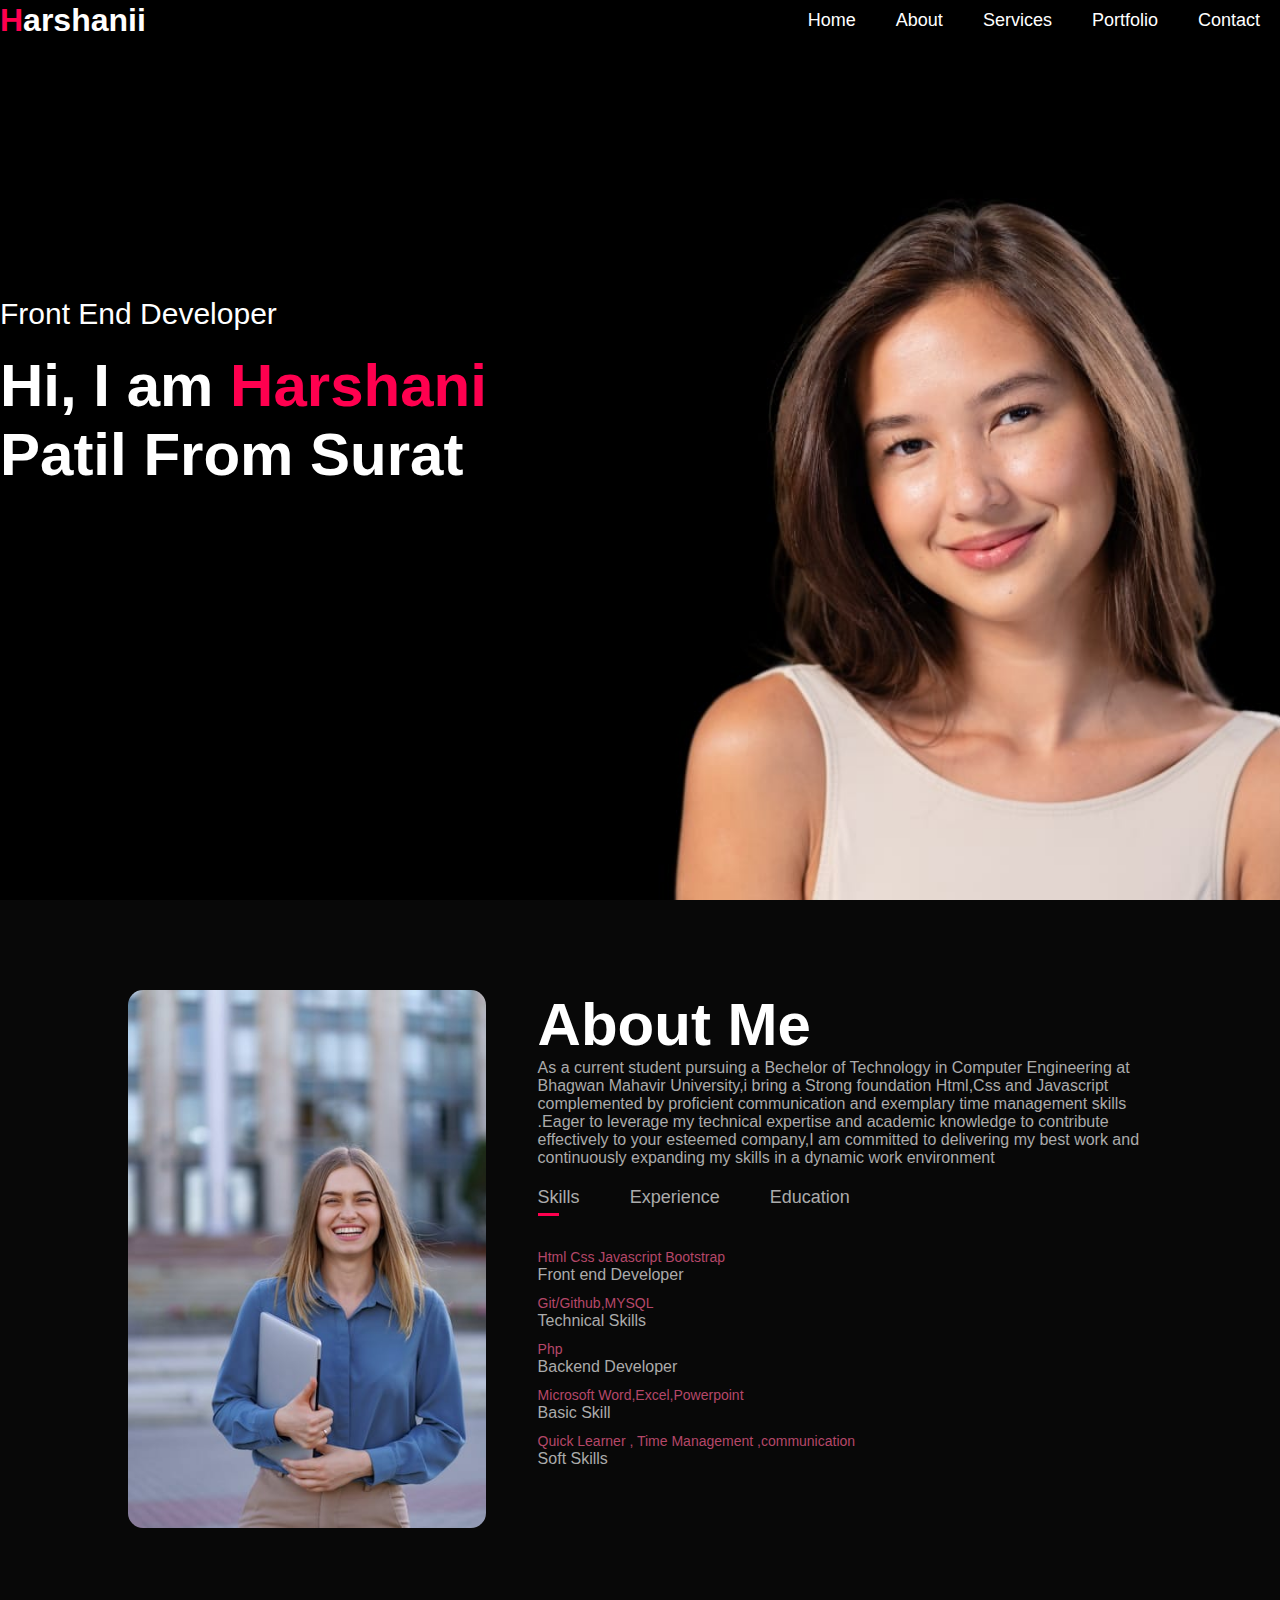
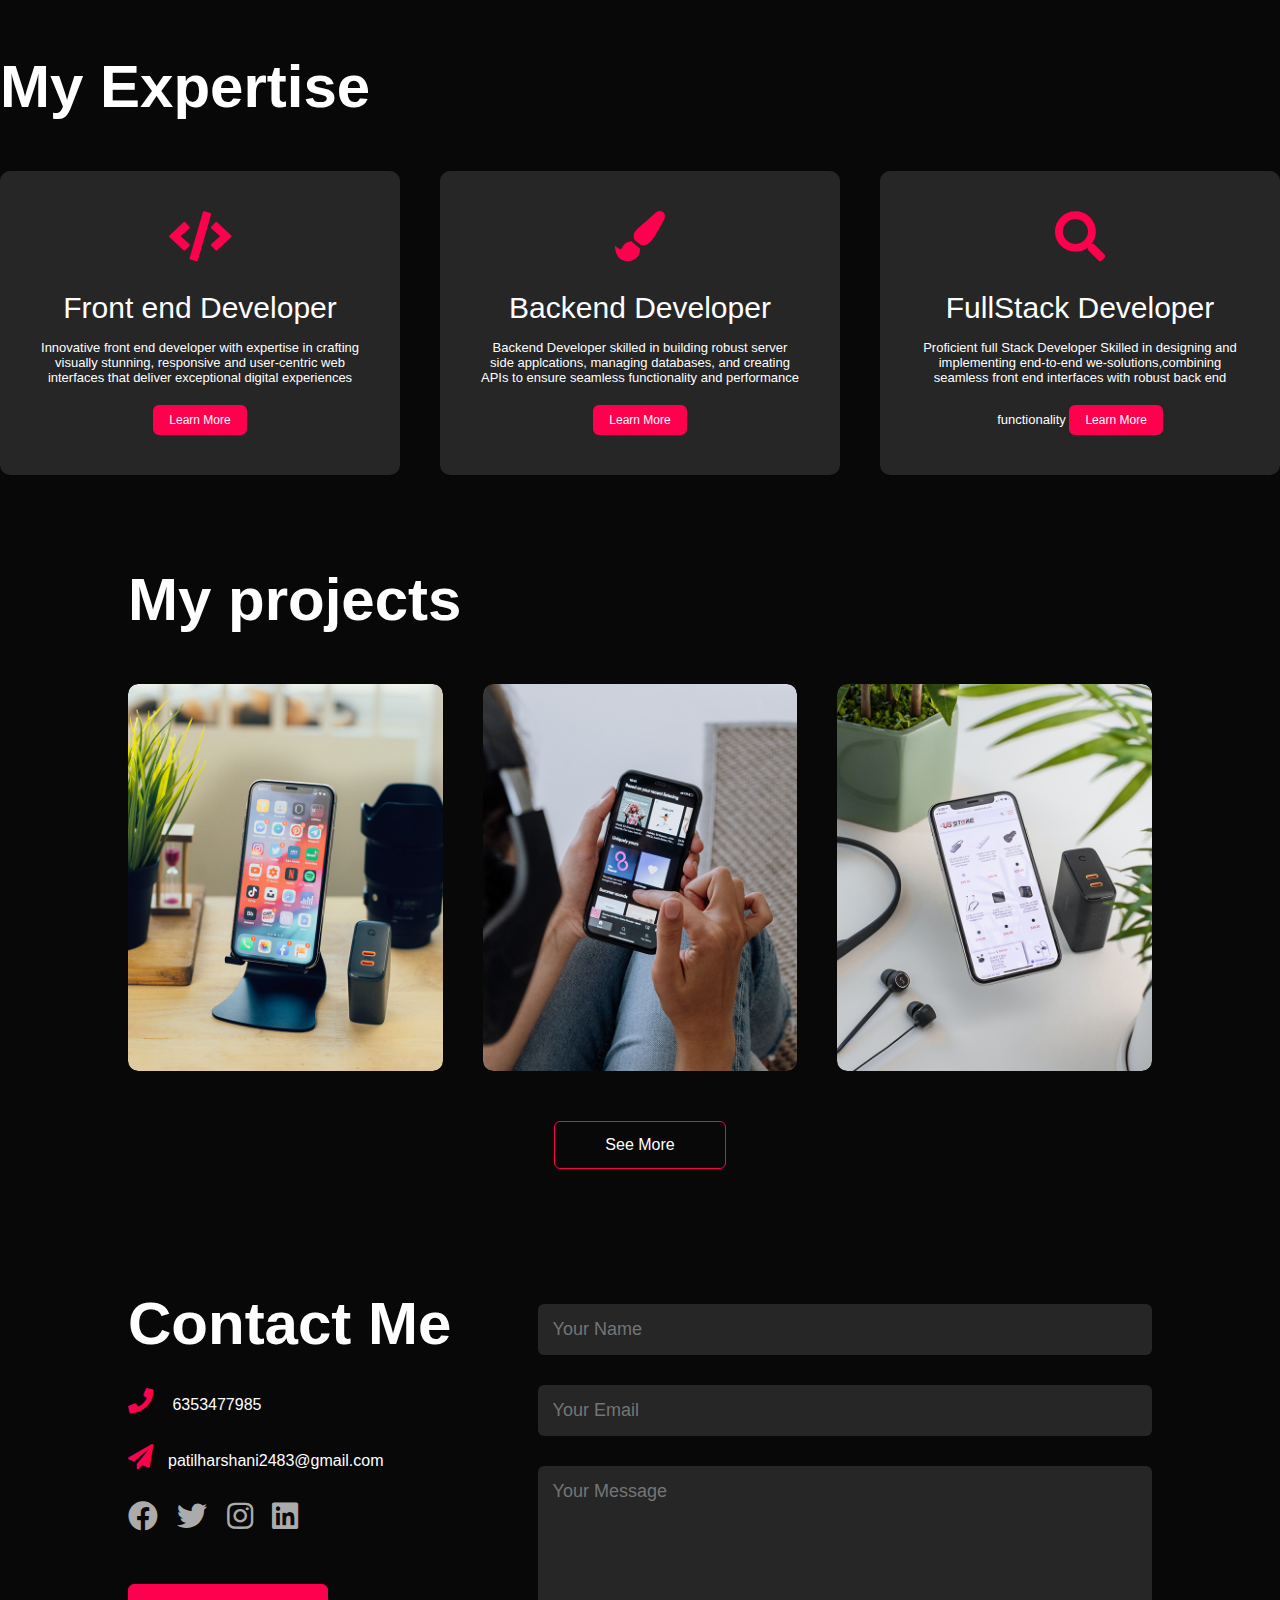
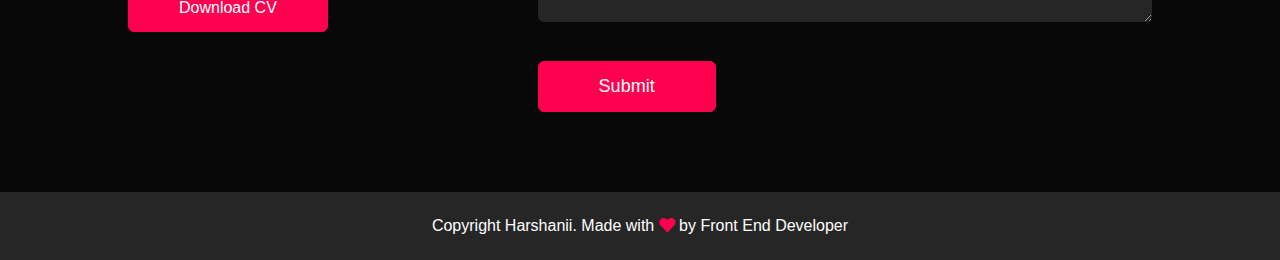
<file: Profile Page/index.html>
<!DOCTYPE html>
<html lang="en">
    <head>
        <meta charset="UTF-8">
        <meta name="viewport" content="width=device-width, initial-scale=1.0">
        <title>Profile Page</title>
        <link rel="stylesheet" href="style.css">
        <link href="https://cdnjs.cloudflare.com/ajax/libs/font-awesome/5.15.4/css/all.min.css" rel="stylesheet">
    </head>
    <body>
<div id="header">
    <div id="container">
        <nav>
            <!-- <img src="Images/logo.png" class="logo" alt="Logo"> -->
            <h1 class="name">Harshanii</h1>

            <ul id="sidemenu">
                <li><a href="#header">Home</a></li>
                <li><a href="#about">About</a></li>
                <li><a href="#services">Services</a></li>
                <li><a href="#portfolio">Portfolio</a></li>
                <li><a href="#contact">Contact</a></li>
                <i class="fas fa-times" onclick="closemenu()"></i>
            </ul>
            <i class="fas fa-bars" onclick="openmenu()"></i>
        </nav>
        <div class="header-text">
            <p>Front End Developer</p>
            <h1>Hi, I am <span>Harshani</span><br>Patil From Surat</h1>
        </div>
    </div>
</div>

<!-- About Section -->
<div id="about">
    <div class="container">
        <div class="row">
            <div class="about-col-1">
                <img src="Images/about.jpeg" alt="Background">
            </div>
            <div class="about-col-2">
                <h1 class="sub-title">About Me</h1>
                <p>As a current student pursuing a Bechelor of Technology in Computer Engineering at Bhagwan Mahavir University,i bring a Strong foundation Html,Css and Javascript complemented by proficient communication and exemplary time management skills .Eager to leverage my technical expertise and academic knowledge to contribute effectively to your esteemed company,I am committed to delivering my best work and continuously expanding my skills in a dynamic work environment </p>
                <div class="tab-titles">
                    <p class="tab-links active-link" onclick="opentab(event, 'skills')">Skills</p>
                    <p class="tab-links" onclick="opentab(event, 'experience')">Experience</p>
                    <p class="tab-links" onclick="opentab(event, 'education')">Education</p>
                </div>
                <div class="tab-contents active-tab" id="skills">
                    <ul>
                        <li><span>Html Css Javascript Bootstrap</span><br>Front end Developer</li>
                        <li><span>Git/Github,MYSQL</span><br>Technical Skills</li>
                        <li><span>Php</span><br>Backend Developer</li>
                        <li><span>Microsoft Word,Excel,Powerpoint</span><br>Basic Skill</li>
                        <li><span>Quick Learner , Time Management ,communication</span><br>Soft Skills</li>
                    </ul>
                </div>
                <div class="tab-contents" id="experience">
                    <ul>
                        <li><span>Fresher</span></li>
                        <li><span>2024</span><br>One month intership of Surat it Hub</li>
                    </ul>
                </div>
                <div class="tab-contents" id="education">
                    <ul>
                        <li><span>2018</span><br>SSC from Sunrise Vidhyalaya Surat</li>
                        <li><span>2019</span><br>Diploma from Goverment Girls Polytenic For Girls Surat</li>
                        <li><span>2022</span><br>I undertaking My B.tech From Bhagwan Mahavir University From Surat</li>

                    </ul>
                </div>
            </div>
        </div>
    </div>
</div>

<!-- Services -->
<section id="services" class="container">
    <h2 class="sub-title"> My Expertise </h2>
    <div class="services-list">
        <div>
            <i class="fas fa-code"></i>
            <h2>Front end Developer</h2>
            <p>Innovative front end developer with expertise in crafting visually stunning, responsive and user-centric web interfaces that deliver exceptional digital experiences
            <a href="#learn-more">Learn More</a>
        </div>
        <div>
            <i class="fas fa-paint-brush"></i>
            <h2>Backend Developer</h2>
            <p>Backend Developer skilled in building robust server side applcations, managing databases, and creating APIs to ensure seamless functionality and performance</p>
            <a href="#learn-more">Learn More</a>
        </div>
        <div>
            <i class="fas fa-search"></i>
            <h2>FullStack Developer</h2>
            <p>Proficient full Stack Developer Skilled in designing and implementing end-to-end we-solutions,combining seamless front end interfaces with robust back end functionality
            <a href="#learn-more">Learn More</a>
        </div>
    </div>
</section>

<!-- Portfolio Section -->
<!-- Portfolio Section -->
<div id="portfolio">
    <div class="container">
        <h1 class="sub-title">My projects</h1>
        <div class="work-list">
            <div class="work">
                <img src="Images/work-1.png" alt="Work 1">
                <div class="layer">
                    <h3>Online Logistic Chatboat System</h3>
                    <p>This project is designed to streamline college inquiries.Built using PHP and MYSQL for backend funtinality and HTML/CSS fo the front end interface,it offrers a user -friendly platform for students to inquire about college logistics.The  System allows students to ask questions related to admissions , courses ,schedules and other receive instant reponses from the chatboat </p>
                    <a href="#"><i class="fas fa-external-link-alt"></i></a>
                </div>
            </div>
            <div class="work">
                <img src="Images/work-2.png" alt="Work 2">
                <div class="layer">
                    <h3>Zoo Portal</h3>
                    <p>Online Zoo Management System Using HTML, CSS, Reactjs, PHP and MYSQL is a web-based application designed to manage zoo operations efficiently.The System enables users  to track animal data, manage zoo exhibits,handle visiter interactions, and oversee inventory, all from an online interface</p>
                    <a href="#"><i class="fas fa-external-link-alt"></i></a>
                </div>
            </div>
            <div class="work">
                <img src="Images/work-3.png" alt="Work 3">
                <div class="layer">
                    <h3>Cloth Shopping Website</h3>
                    <p>Created a dynamic clothing shopping website using HTML,CSS  and JavaScript featuring multiple pages like Home, Blog , Shop, About and Contact.The Site showcases the latest collections,fashion insights and allows seamless browsing and purshasing Designed for intuitive navigation and an enhanced user experience </p>
                    <a href="#"><i class="fas fa-external-link-alt"></i></a>
                </div>
            </div>
        </div>
        <a href="#" class="btn">See More</a>
    </div>
</div>

<!-- Contact Section -->
<div id="contact">
    <div class="container">
        <div class="row">
            <div class="contact-left">
                <h1 class="sub-title">Contact Me</h1>
                <p><i class="fas fa-phone"></i> 6353477985</p>
                <p><i class="fas fa-paper-plane"></i>patilharshani2483@gmail.com</p>
                <div class="social-icons">
                    <a href="https://facebook.com">
<i class="fab fa-facebook"></i> </a>

                    <a href="#"><i class="fab fa-twitter"></i></a>
                    <a href="#"><i class="fab fa-instagram"></i></a>
                    <a href="#"><i class="fab fa-linkedin"></i></a>
                </div>
                <a href="Images/Harshani-Patil-FlowCV-Resume-20241221 (1).pdf" class="btn btn2">Download CV</a>
            </div>
            <div class="contact-right">
                <form name="submit-to-google-sheet">
                    <input type="text" name="Name" placeholder="Your Name" required>
                    <input type="Email" name="Email" placeholder="Your Email" required>
                    <textarea name="Message" rows="6" placeholder="Your Message"></textarea>
                    <button type="submit" class="btn btn2">Submit</button>
                </form>
            </div>
        </div>
    </div>
</div>

<div class="copyright">
    <p>Copyright Harshanii. Made with <i class="fas fa-heart"></i> by Front End Developer</p>
</div>

<script>
    function opentab(event, tabname) {
        const tablinks = document.getElementsByClassName("tab-links");
        const tabcontents = document.getElementsByClassName("tab-contents");

        for (let tablink of tablinks) {
            tablink.classList.remove("active-link");
        }
        for (let tabcontent of tabcontents) {
            tabcontent.classList.remove("active-tab");
        }
        event.currentTarget.classList.add("active-link");
        document.getElementById(tabname).classList.add("active-tab");
    }

    function openmenu() {
        document.getElementById("sidemenu").style.right = "0";
    }

    function closemenu() {
        document.getElementById("sidemenu").style.right = "-200px";
    }

    const form = document.forms['submit-to-google-sheet'];
    const scriptURL = 'https://script.google.com/macros/s/your-script-id/exec';

    form.addEventListener('submit', e => {
        e.preventDefault();
        fetch(scriptURL, { method: 'POST', body: new FormData(form) })
            .then(response => console.log('Success!', response))
            .catch(error => console.error('Error!', error.message));
    });
</script>
</body>
</html>
</file>
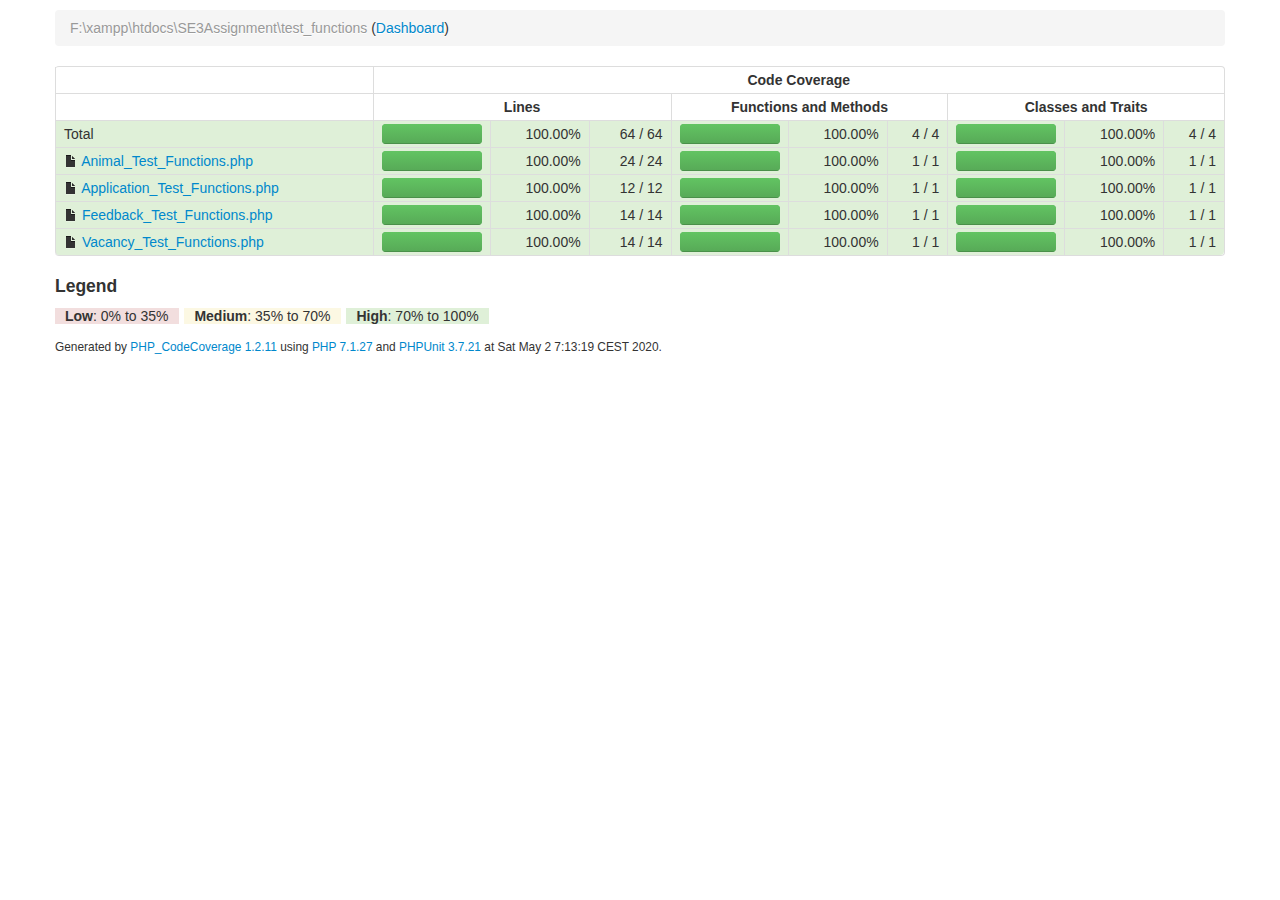
<file: report/index.html>
<!DOCTYPE html>
<html lang="en">
 <head>
  <meta charset="UTF-8">
  <title>Code Coverage for F:\xampp\htdocs\SE3Assignment\test_functions</title>
  <meta name="viewport" content="width=device-width, initial-scale=1.0">
  <link href="css/bootstrap.min.css" rel="stylesheet">
  <link href="css/bootstrap-responsive.min.css" rel="stylesheet">
  <link href="css/style.css" rel="stylesheet">
  <!--[if lt IE 9]>
  <script src="js/html5shiv.js"></script>
  <![endif]-->
 </head>
 <body>
  <header>
   <div class="container">
    <div class="row">
     <div class="span12">
      <ul class="breadcrumb">
        <li class="active">F:\xampp\htdocs\SE3Assignment\test_functions</li>
        <li>(<a href="index.dashboard.html">Dashboard</a>)</li>

      </ul>
     </div>
    </div>
   </div>
  </header>
  <div class="container">
   <table class="table table-bordered">
    <thead>
     <tr>
      <td>&nbsp;</td>
      <td colspan="9"><div align="center"><strong>Code Coverage</strong></div></td>
     </tr>
     <tr>
      <td>&nbsp;</td>
      <td colspan="3"><div align="center"><strong>Lines</strong></div></td>
      <td colspan="3"><div align="center"><strong>Functions and Methods</strong></div></td>
      <td colspan="3"><div align="center"><strong>Classes and Traits</strong></div></td>
     </tr>
    </thead>
    <tbody>
     <tr>
      <td class="success">Total</td>
      <td class="success big">       <div class="progress progress-success" style="width: 100px;">
        <div class="bar" style="width: 100.00%;"></div>
       </div>
</td>
      <td class="success small"><div align="right">100.00%</div></td>
      <td class="success small"><div align="right">64&nbsp;/&nbsp;64</div></td>
      <td class="success big">       <div class="progress progress-success" style="width: 100px;">
        <div class="bar" style="width: 100.00%;"></div>
       </div>
</td>
      <td class="success small"><div align="right">100.00%</div></td>
      <td class="success small"><div align="right">4&nbsp;/&nbsp;4</div></td>
      <td class="success big">       <div class="progress progress-success" style="width: 100px;">
        <div class="bar" style="width: 100.00%;"></div>
       </div>
</td>
      <td class="success small"><div align="right">100.00%</div></td>
      <td class="success small"><div align="right">4&nbsp;/&nbsp;4</div></td>
     </tr>

     <tr>
      <td class="success"><i class="icon-file"></i> <a href="Animal_Test_Functions.php.html">Animal_Test_Functions.php</a></td>
      <td class="success big">       <div class="progress progress-success" style="width: 100px;">
        <div class="bar" style="width: 100.00%;"></div>
       </div>
</td>
      <td class="success small"><div align="right">100.00%</div></td>
      <td class="success small"><div align="right">24&nbsp;/&nbsp;24</div></td>
      <td class="success big">       <div class="progress progress-success" style="width: 100px;">
        <div class="bar" style="width: 100.00%;"></div>
       </div>
</td>
      <td class="success small"><div align="right">100.00%</div></td>
      <td class="success small"><div align="right">1&nbsp;/&nbsp;1</div></td>
      <td class="success big">       <div class="progress progress-success" style="width: 100px;">
        <div class="bar" style="width: 100.00%;"></div>
       </div>
</td>
      <td class="success small"><div align="right">100.00%</div></td>
      <td class="success small"><div align="right">1&nbsp;/&nbsp;1</div></td>
     </tr>

     <tr>
      <td class="success"><i class="icon-file"></i> <a href="Application_Test_Functions.php.html">Application_Test_Functions.php</a></td>
      <td class="success big">       <div class="progress progress-success" style="width: 100px;">
        <div class="bar" style="width: 100.00%;"></div>
       </div>
</td>
      <td class="success small"><div align="right">100.00%</div></td>
      <td class="success small"><div align="right">12&nbsp;/&nbsp;12</div></td>
      <td class="success big">       <div class="progress progress-success" style="width: 100px;">
        <div class="bar" style="width: 100.00%;"></div>
       </div>
</td>
      <td class="success small"><div align="right">100.00%</div></td>
      <td class="success small"><div align="right">1&nbsp;/&nbsp;1</div></td>
      <td class="success big">       <div class="progress progress-success" style="width: 100px;">
        <div class="bar" style="width: 100.00%;"></div>
       </div>
</td>
      <td class="success small"><div align="right">100.00%</div></td>
      <td class="success small"><div align="right">1&nbsp;/&nbsp;1</div></td>
     </tr>

     <tr>
      <td class="success"><i class="icon-file"></i> <a href="Feedback_Test_Functions.php.html">Feedback_Test_Functions.php</a></td>
      <td class="success big">       <div class="progress progress-success" style="width: 100px;">
        <div class="bar" style="width: 100.00%;"></div>
       </div>
</td>
      <td class="success small"><div align="right">100.00%</div></td>
      <td class="success small"><div align="right">14&nbsp;/&nbsp;14</div></td>
      <td class="success big">       <div class="progress progress-success" style="width: 100px;">
        <div class="bar" style="width: 100.00%;"></div>
       </div>
</td>
      <td class="success small"><div align="right">100.00%</div></td>
      <td class="success small"><div align="right">1&nbsp;/&nbsp;1</div></td>
      <td class="success big">       <div class="progress progress-success" style="width: 100px;">
        <div class="bar" style="width: 100.00%;"></div>
       </div>
</td>
      <td class="success small"><div align="right">100.00%</div></td>
      <td class="success small"><div align="right">1&nbsp;/&nbsp;1</div></td>
     </tr>

     <tr>
      <td class="success"><i class="icon-file"></i> <a href="Vacancy_Test_Functions.php.html">Vacancy_Test_Functions.php</a></td>
      <td class="success big">       <div class="progress progress-success" style="width: 100px;">
        <div class="bar" style="width: 100.00%;"></div>
       </div>
</td>
      <td class="success small"><div align="right">100.00%</div></td>
      <td class="success small"><div align="right">14&nbsp;/&nbsp;14</div></td>
      <td class="success big">       <div class="progress progress-success" style="width: 100px;">
        <div class="bar" style="width: 100.00%;"></div>
       </div>
</td>
      <td class="success small"><div align="right">100.00%</div></td>
      <td class="success small"><div align="right">1&nbsp;/&nbsp;1</div></td>
      <td class="success big">       <div class="progress progress-success" style="width: 100px;">
        <div class="bar" style="width: 100.00%;"></div>
       </div>
</td>
      <td class="success small"><div align="right">100.00%</div></td>
      <td class="success small"><div align="right">1&nbsp;/&nbsp;1</div></td>
     </tr>


    </tbody>
   </table>
   <footer>
    <h4>Legend</h4>
    <p>
     <span class="danger"><strong>Low</strong>: 0% to 35%</span>
     <span class="warning"><strong>Medium</strong>: 35% to 70%</span>
     <span class="success"><strong>High</strong>: 70% to 100%</span>
    </p>
    <p>
     <small>Generated by <a href="http://github.com/sebastianbergmann/php-code-coverage" target="_top">PHP_CodeCoverage 1.2.11</a> using <a href="http://www.php.net/" target="_top">PHP 7.1.27</a> and <a href="http://phpunit.de/">PHPUnit 3.7.21</a> at Sat May 2 7:13:19 CEST 2020.</small>
    </p>
   </footer>
  </div>
  <script src="js/bootstrap.min.js" type="text/javascript"></script>
 </body>
</html>
</file>
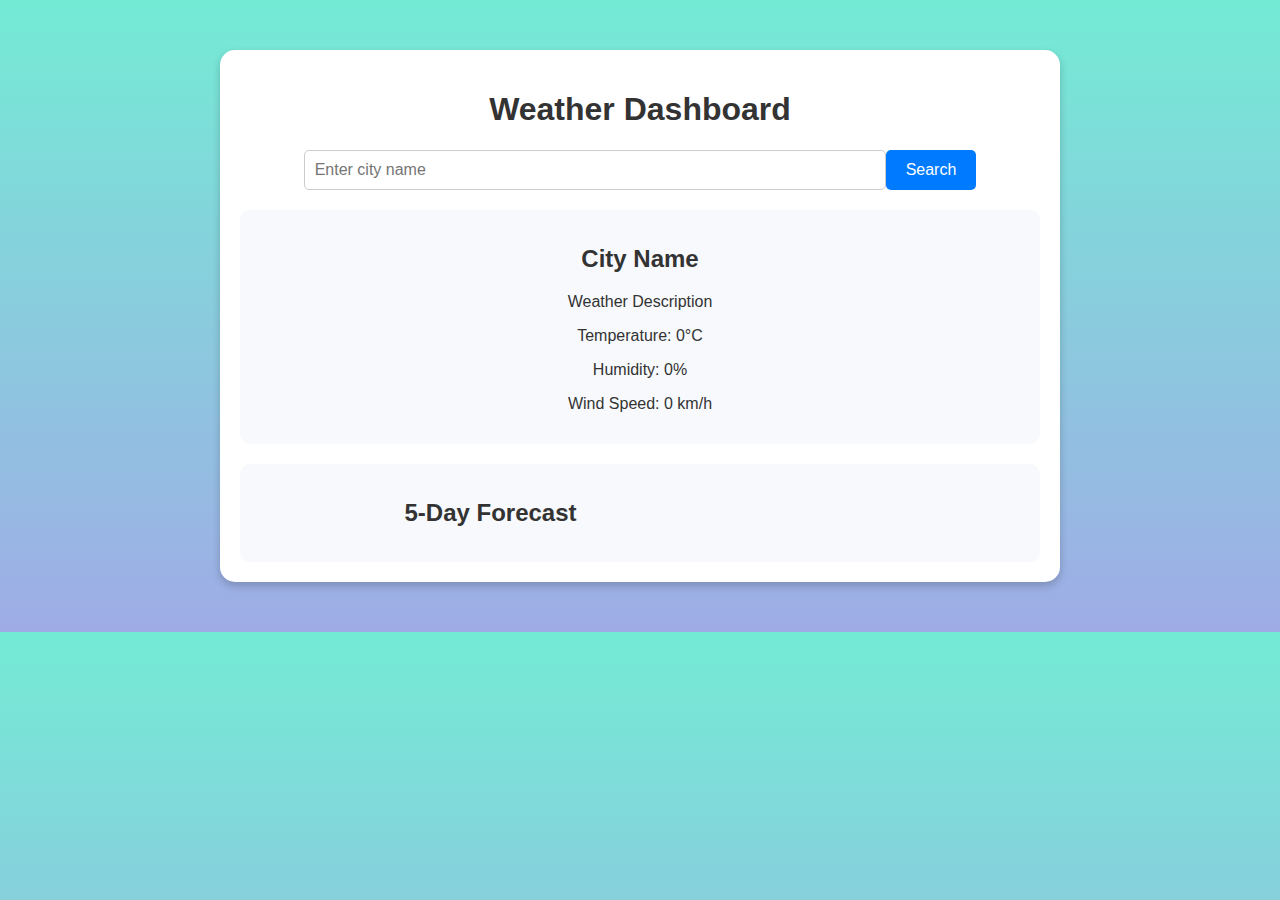
<file: weather dashboard/index.html>
<!DOCTYPE html>
<html lang="en">
<head>
    <meta charset="UTF-8">
    <meta name="viewport" content="width=device-width, initial-scale=1.0">
    <title>Weather Dashboard</title>
    <link rel="stylesheet" href="style.css">
</head>
<body>
    <div class="dashboard">
        <h1>Weather Dashboard</h1>
        <div class="search-bar">
            <input type="text" id="cityInput" placeholder="Enter city name">
            <button id="add-city">Search</button>
        </div>

        
        <div class="current-weather">
            <h2 id="cityName">City Name</h2>
            <p id="description">Weather Description</p>
            <p>Temperature: <span id="temperature">0</span>°C</p>
            <p>Humidity: <span id="humidity">0</span>%</p>
            <p>Wind Speed: <span id="windSpeed">0</span> km/h</p>
            <div id="weather-container">

            </div>
        </div>

        <div class="forecast">
            <h2>5-Day Forecast</h2>
            <div id="forecastContainer"></div>
        </div>
    </div>
    <script src="script.js"></script>
</body>
</html>
</file>
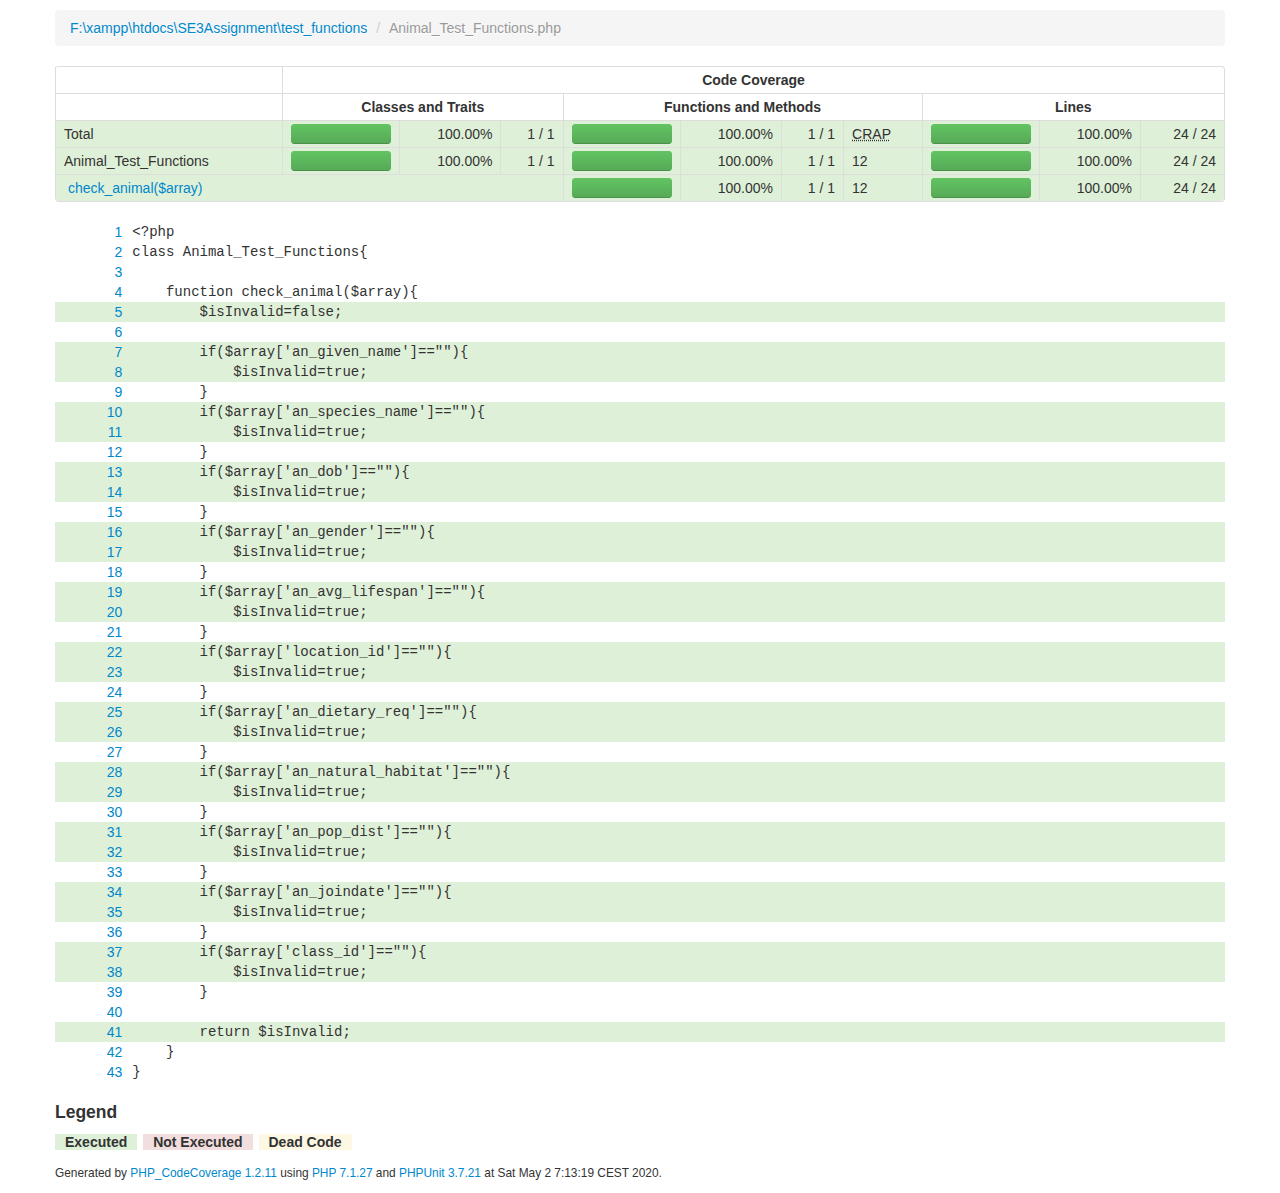
<file: report/Animal_Test_Functions.php.html>
<!DOCTYPE html>
<html lang="en">
 <head>
  <meta charset="UTF-8">
  <title>Code Coverage for F:\xampp\htdocs\SE3Assignment\test_functions/Animal_Test_Functions.php</title>
  <meta name="viewport" content="width=device-width, initial-scale=1.0">
  <link href="css/bootstrap.min.css" rel="stylesheet">
  <link href="css/bootstrap-responsive.min.css" rel="stylesheet">
  <link href="css/style.css" rel="stylesheet">
  <!--[if lt IE 9]>
  <script src="js/html5shiv.js"></script>
  <![endif]-->
 </head>
 <body>
  <header>
   <div class="container">
    <div class="row">
     <div class="span12">
      <ul class="breadcrumb">
        <li><a href="index.html">F:\xampp\htdocs\SE3Assignment\test_functions</a> <span class="divider">/</span></li>
        <li class="active">Animal_Test_Functions.php</li>

      </ul>
     </div>
    </div>
   </div>
  </header>
  <div class="container">
   <table class="table table-bordered">
    <thead>
     <tr>
      <td>&nbsp;</td>
      <td colspan="10"><div align="center"><strong>Code Coverage</strong></div></td>
     </tr>
     <tr>
      <td>&nbsp;</td>
      <td colspan="3"><div align="center"><strong>Classes and Traits</strong></div></td>
      <td colspan="4"><div align="center"><strong>Functions and Methods</strong></div></td>
      <td colspan="3"><div align="center"><strong>Lines</strong></div></td>
     </tr>
    </thead>
    <tbody>
     <tr>
      <td class="success">Total</td>
      <td class="success big">       <div class="progress progress-success" style="width: 100px;">
        <div class="bar" style="width: 100.00%;"></div>
       </div>
</td>
      <td class="success small"><div align="right">100.00%</div></td>
      <td class="success small"><div align="right">1&nbsp;/&nbsp;1</div></td>
      <td class="success big">       <div class="progress progress-success" style="width: 100px;">
        <div class="bar" style="width: 100.00%;"></div>
       </div>
</td>
      <td class="success small"><div align="right">100.00%</div></td>
      <td class="success small"><div align="right">1&nbsp;/&nbsp;1</div></td>
      <td class="success small"><acronym title="Change Risk Anti-Patterns (CRAP) Index">CRAP</acronym></td>
      <td class="success big">       <div class="progress progress-success" style="width: 100px;">
        <div class="bar" style="width: 100.00%;"></div>
       </div>
</td>
      <td class="success small"><div align="right">100.00%</div></td>
      <td class="success small"><div align="right">24&nbsp;/&nbsp;24</div></td>
     </tr>

     <tr>
      <td class="success">Animal_Test_Functions</td>
      <td class="success big">       <div class="progress progress-success" style="width: 100px;">
        <div class="bar" style="width: 100.00%;"></div>
       </div>
</td>
      <td class="success small"><div align="right">100.00%</div></td>
      <td class="success small"><div align="right">1&nbsp;/&nbsp;1</div></td>
      <td class="success big">       <div class="progress progress-success" style="width: 100px;">
        <div class="bar" style="width: 100.00%;"></div>
       </div>
</td>
      <td class="success small"><div align="right">100.00%</div></td>
      <td class="success small"><div align="right">1&nbsp;/&nbsp;1</div></td>
      <td class="success small">12</td>
      <td class="success big">       <div class="progress progress-success" style="width: 100px;">
        <div class="bar" style="width: 100.00%;"></div>
       </div>
</td>
      <td class="success small"><div align="right">100.00%</div></td>
      <td class="success small"><div align="right">24&nbsp;/&nbsp;24</div></td>
     </tr>

     <tr>
      <td class="success" colspan="4">&nbsp;<a href="#4">check_animal($array)</a></td>
      <td class="success big">       <div class="progress progress-success" style="width: 100px;">
        <div class="bar" style="width: 100.00%;"></div>
       </div>
</td>
      <td class="success small"><div align="right">100.00%</div></td>
      <td class="success small"><div align="right">1&nbsp;/&nbsp;1</div></td>
      <td class="success small">12</td>
      <td class="success big">       <div class="progress progress-success" style="width: 100px;">
        <div class="bar" style="width: 100.00%;"></div>
       </div>
</td>
      <td class="success small"><div align="right">100.00%</div></td>
      <td class="success small"><div align="right">24&nbsp;/&nbsp;24</div></td>
     </tr>


    </tbody>
   </table>
   <table class="table table-borderless table-condensed">
    <tbody>
     <tr><td><div align="right"><a name="1"></a><a href="#1">1</a></div></td><td class="codeLine">&lt;?php</td></tr>
     <tr><td><div align="right"><a name="2"></a><a href="#2">2</a></div></td><td class="codeLine">class Animal_Test_Functions{</td></tr>
     <tr><td><div align="right"><a name="3"></a><a href="#3">3</a></div></td><td class="codeLine"></td></tr>
     <tr><td><div align="right"><a name="4"></a><a href="#4">4</a></div></td><td class="codeLine">    function check_animal($array){</td></tr>
     <tr class="success popin" data-title="11 tests cover line 5" data-content="&lt;ul&gt;&lt;li class=&quot;success&quot;&gt;Animal_Test::testEmptyGivenName&lt;/li&gt;&lt;li class=&quot;success&quot;&gt;Animal_Test::testEmptySpeciesName&lt;/li&gt;&lt;li class=&quot;success&quot;&gt;Animal_Test::testEmptyDOB&lt;/li&gt;&lt;li class=&quot;success&quot;&gt;Animal_Test::testEmptyGender&lt;/li&gt;&lt;li class=&quot;success&quot;&gt;Animal_Test::testEmptyLifespan&lt;/li&gt;&lt;li class=&quot;success&quot;&gt;Animal_Test::testEmptyLocation&lt;/li&gt;&lt;li class=&quot;success&quot;&gt;Animal_Test::testEmptyDiet&lt;/li&gt;&lt;li class=&quot;success&quot;&gt;Animal_Test::testEmptyHabitat&lt;/li&gt;&lt;li class=&quot;success&quot;&gt;Animal_Test::testEmptyPop&lt;/li&gt;&lt;li class=&quot;success&quot;&gt;Animal_Test::testEmptyJoin&lt;/li&gt;&lt;li class=&quot;success&quot;&gt;Animal_Test::testEmptyClass&lt;/li&gt;&lt;/ul&gt;" data-placement="bottom" data-html="true"><td><div align="right"><a name="5"></a><a href="#5">5</a></div></td><td class="codeLine">        $isInvalid=false;</td></tr>
     <tr><td><div align="right"><a name="6"></a><a href="#6">6</a></div></td><td class="codeLine"></td></tr>
     <tr class="success popin" data-title="11 tests cover line 7" data-content="&lt;ul&gt;&lt;li class=&quot;success&quot;&gt;Animal_Test::testEmptyGivenName&lt;/li&gt;&lt;li class=&quot;success&quot;&gt;Animal_Test::testEmptySpeciesName&lt;/li&gt;&lt;li class=&quot;success&quot;&gt;Animal_Test::testEmptyDOB&lt;/li&gt;&lt;li class=&quot;success&quot;&gt;Animal_Test::testEmptyGender&lt;/li&gt;&lt;li class=&quot;success&quot;&gt;Animal_Test::testEmptyLifespan&lt;/li&gt;&lt;li class=&quot;success&quot;&gt;Animal_Test::testEmptyLocation&lt;/li&gt;&lt;li class=&quot;success&quot;&gt;Animal_Test::testEmptyDiet&lt;/li&gt;&lt;li class=&quot;success&quot;&gt;Animal_Test::testEmptyHabitat&lt;/li&gt;&lt;li class=&quot;success&quot;&gt;Animal_Test::testEmptyPop&lt;/li&gt;&lt;li class=&quot;success&quot;&gt;Animal_Test::testEmptyJoin&lt;/li&gt;&lt;li class=&quot;success&quot;&gt;Animal_Test::testEmptyClass&lt;/li&gt;&lt;/ul&gt;" data-placement="bottom" data-html="true"><td><div align="right"><a name="7"></a><a href="#7">7</a></div></td><td class="codeLine">        if($array['an_given_name']==&quot;&quot;){</td></tr>
     <tr class="success popin" data-title="1 test covers line 8" data-content="&lt;ul&gt;&lt;li class=&quot;success&quot;&gt;Animal_Test::testEmptyGivenName&lt;/li&gt;&lt;/ul&gt;" data-placement="bottom" data-html="true"><td><div align="right"><a name="8"></a><a href="#8">8</a></div></td><td class="codeLine">            $isInvalid=true;</td></tr>
     <tr><td><div align="right"><a name="9"></a><a href="#9">9</a></div></td><td class="codeLine">        }</td></tr>
     <tr class="success popin" data-title="11 tests cover line 10" data-content="&lt;ul&gt;&lt;li class=&quot;success&quot;&gt;Animal_Test::testEmptyGivenName&lt;/li&gt;&lt;li class=&quot;success&quot;&gt;Animal_Test::testEmptySpeciesName&lt;/li&gt;&lt;li class=&quot;success&quot;&gt;Animal_Test::testEmptyDOB&lt;/li&gt;&lt;li class=&quot;success&quot;&gt;Animal_Test::testEmptyGender&lt;/li&gt;&lt;li class=&quot;success&quot;&gt;Animal_Test::testEmptyLifespan&lt;/li&gt;&lt;li class=&quot;success&quot;&gt;Animal_Test::testEmptyLocation&lt;/li&gt;&lt;li class=&quot;success&quot;&gt;Animal_Test::testEmptyDiet&lt;/li&gt;&lt;li class=&quot;success&quot;&gt;Animal_Test::testEmptyHabitat&lt;/li&gt;&lt;li class=&quot;success&quot;&gt;Animal_Test::testEmptyPop&lt;/li&gt;&lt;li class=&quot;success&quot;&gt;Animal_Test::testEmptyJoin&lt;/li&gt;&lt;li class=&quot;success&quot;&gt;Animal_Test::testEmptyClass&lt;/li&gt;&lt;/ul&gt;" data-placement="bottom" data-html="true"><td><div align="right"><a name="10"></a><a href="#10">10</a></div></td><td class="codeLine">        if($array['an_species_name']==&quot;&quot;){</td></tr>
     <tr class="success popin" data-title="1 test covers line 11" data-content="&lt;ul&gt;&lt;li class=&quot;success&quot;&gt;Animal_Test::testEmptySpeciesName&lt;/li&gt;&lt;/ul&gt;" data-placement="bottom" data-html="true"><td><div align="right"><a name="11"></a><a href="#11">11</a></div></td><td class="codeLine">            $isInvalid=true;</td></tr>
     <tr><td><div align="right"><a name="12"></a><a href="#12">12</a></div></td><td class="codeLine">        }</td></tr>
     <tr class="success popin" data-title="11 tests cover line 13" data-content="&lt;ul&gt;&lt;li class=&quot;success&quot;&gt;Animal_Test::testEmptyGivenName&lt;/li&gt;&lt;li class=&quot;success&quot;&gt;Animal_Test::testEmptySpeciesName&lt;/li&gt;&lt;li class=&quot;success&quot;&gt;Animal_Test::testEmptyDOB&lt;/li&gt;&lt;li class=&quot;success&quot;&gt;Animal_Test::testEmptyGender&lt;/li&gt;&lt;li class=&quot;success&quot;&gt;Animal_Test::testEmptyLifespan&lt;/li&gt;&lt;li class=&quot;success&quot;&gt;Animal_Test::testEmptyLocation&lt;/li&gt;&lt;li class=&quot;success&quot;&gt;Animal_Test::testEmptyDiet&lt;/li&gt;&lt;li class=&quot;success&quot;&gt;Animal_Test::testEmptyHabitat&lt;/li&gt;&lt;li class=&quot;success&quot;&gt;Animal_Test::testEmptyPop&lt;/li&gt;&lt;li class=&quot;success&quot;&gt;Animal_Test::testEmptyJoin&lt;/li&gt;&lt;li class=&quot;success&quot;&gt;Animal_Test::testEmptyClass&lt;/li&gt;&lt;/ul&gt;" data-placement="bottom" data-html="true"><td><div align="right"><a name="13"></a><a href="#13">13</a></div></td><td class="codeLine">        if($array['an_dob']==&quot;&quot;){</td></tr>
     <tr class="success popin" data-title="1 test covers line 14" data-content="&lt;ul&gt;&lt;li class=&quot;success&quot;&gt;Animal_Test::testEmptyDOB&lt;/li&gt;&lt;/ul&gt;" data-placement="bottom" data-html="true"><td><div align="right"><a name="14"></a><a href="#14">14</a></div></td><td class="codeLine">            $isInvalid=true;</td></tr>
     <tr><td><div align="right"><a name="15"></a><a href="#15">15</a></div></td><td class="codeLine">        }</td></tr>
     <tr class="success popin" data-title="11 tests cover line 16" data-content="&lt;ul&gt;&lt;li class=&quot;success&quot;&gt;Animal_Test::testEmptyGivenName&lt;/li&gt;&lt;li class=&quot;success&quot;&gt;Animal_Test::testEmptySpeciesName&lt;/li&gt;&lt;li class=&quot;success&quot;&gt;Animal_Test::testEmptyDOB&lt;/li&gt;&lt;li class=&quot;success&quot;&gt;Animal_Test::testEmptyGender&lt;/li&gt;&lt;li class=&quot;success&quot;&gt;Animal_Test::testEmptyLifespan&lt;/li&gt;&lt;li class=&quot;success&quot;&gt;Animal_Test::testEmptyLocation&lt;/li&gt;&lt;li class=&quot;success&quot;&gt;Animal_Test::testEmptyDiet&lt;/li&gt;&lt;li class=&quot;success&quot;&gt;Animal_Test::testEmptyHabitat&lt;/li&gt;&lt;li class=&quot;success&quot;&gt;Animal_Test::testEmptyPop&lt;/li&gt;&lt;li class=&quot;success&quot;&gt;Animal_Test::testEmptyJoin&lt;/li&gt;&lt;li class=&quot;success&quot;&gt;Animal_Test::testEmptyClass&lt;/li&gt;&lt;/ul&gt;" data-placement="bottom" data-html="true"><td><div align="right"><a name="16"></a><a href="#16">16</a></div></td><td class="codeLine">        if($array['an_gender']==&quot;&quot;){</td></tr>
     <tr class="success popin" data-title="1 test covers line 17" data-content="&lt;ul&gt;&lt;li class=&quot;success&quot;&gt;Animal_Test::testEmptyGender&lt;/li&gt;&lt;/ul&gt;" data-placement="bottom" data-html="true"><td><div align="right"><a name="17"></a><a href="#17">17</a></div></td><td class="codeLine">            $isInvalid=true;</td></tr>
     <tr><td><div align="right"><a name="18"></a><a href="#18">18</a></div></td><td class="codeLine">        }</td></tr>
     <tr class="success popin" data-title="11 tests cover line 19" data-content="&lt;ul&gt;&lt;li class=&quot;success&quot;&gt;Animal_Test::testEmptyGivenName&lt;/li&gt;&lt;li class=&quot;success&quot;&gt;Animal_Test::testEmptySpeciesName&lt;/li&gt;&lt;li class=&quot;success&quot;&gt;Animal_Test::testEmptyDOB&lt;/li&gt;&lt;li class=&quot;success&quot;&gt;Animal_Test::testEmptyGender&lt;/li&gt;&lt;li class=&quot;success&quot;&gt;Animal_Test::testEmptyLifespan&lt;/li&gt;&lt;li class=&quot;success&quot;&gt;Animal_Test::testEmptyLocation&lt;/li&gt;&lt;li class=&quot;success&quot;&gt;Animal_Test::testEmptyDiet&lt;/li&gt;&lt;li class=&quot;success&quot;&gt;Animal_Test::testEmptyHabitat&lt;/li&gt;&lt;li class=&quot;success&quot;&gt;Animal_Test::testEmptyPop&lt;/li&gt;&lt;li class=&quot;success&quot;&gt;Animal_Test::testEmptyJoin&lt;/li&gt;&lt;li class=&quot;success&quot;&gt;Animal_Test::testEmptyClass&lt;/li&gt;&lt;/ul&gt;" data-placement="bottom" data-html="true"><td><div align="right"><a name="19"></a><a href="#19">19</a></div></td><td class="codeLine">        if($array['an_avg_lifespan']==&quot;&quot;){</td></tr>
     <tr class="success popin" data-title="1 test covers line 20" data-content="&lt;ul&gt;&lt;li class=&quot;success&quot;&gt;Animal_Test::testEmptyLifespan&lt;/li&gt;&lt;/ul&gt;" data-placement="bottom" data-html="true"><td><div align="right"><a name="20"></a><a href="#20">20</a></div></td><td class="codeLine">            $isInvalid=true;</td></tr>
     <tr><td><div align="right"><a name="21"></a><a href="#21">21</a></div></td><td class="codeLine">        }</td></tr>
     <tr class="success popin" data-title="11 tests cover line 22" data-content="&lt;ul&gt;&lt;li class=&quot;success&quot;&gt;Animal_Test::testEmptyGivenName&lt;/li&gt;&lt;li class=&quot;success&quot;&gt;Animal_Test::testEmptySpeciesName&lt;/li&gt;&lt;li class=&quot;success&quot;&gt;Animal_Test::testEmptyDOB&lt;/li&gt;&lt;li class=&quot;success&quot;&gt;Animal_Test::testEmptyGender&lt;/li&gt;&lt;li class=&quot;success&quot;&gt;Animal_Test::testEmptyLifespan&lt;/li&gt;&lt;li class=&quot;success&quot;&gt;Animal_Test::testEmptyLocation&lt;/li&gt;&lt;li class=&quot;success&quot;&gt;Animal_Test::testEmptyDiet&lt;/li&gt;&lt;li class=&quot;success&quot;&gt;Animal_Test::testEmptyHabitat&lt;/li&gt;&lt;li class=&quot;success&quot;&gt;Animal_Test::testEmptyPop&lt;/li&gt;&lt;li class=&quot;success&quot;&gt;Animal_Test::testEmptyJoin&lt;/li&gt;&lt;li class=&quot;success&quot;&gt;Animal_Test::testEmptyClass&lt;/li&gt;&lt;/ul&gt;" data-placement="bottom" data-html="true"><td><div align="right"><a name="22"></a><a href="#22">22</a></div></td><td class="codeLine">        if($array['location_id']==&quot;&quot;){</td></tr>
     <tr class="success popin" data-title="1 test covers line 23" data-content="&lt;ul&gt;&lt;li class=&quot;success&quot;&gt;Animal_Test::testEmptyLocation&lt;/li&gt;&lt;/ul&gt;" data-placement="bottom" data-html="true"><td><div align="right"><a name="23"></a><a href="#23">23</a></div></td><td class="codeLine">            $isInvalid=true;</td></tr>
     <tr><td><div align="right"><a name="24"></a><a href="#24">24</a></div></td><td class="codeLine">        }</td></tr>
     <tr class="success popin" data-title="11 tests cover line 25" data-content="&lt;ul&gt;&lt;li class=&quot;success&quot;&gt;Animal_Test::testEmptyGivenName&lt;/li&gt;&lt;li class=&quot;success&quot;&gt;Animal_Test::testEmptySpeciesName&lt;/li&gt;&lt;li class=&quot;success&quot;&gt;Animal_Test::testEmptyDOB&lt;/li&gt;&lt;li class=&quot;success&quot;&gt;Animal_Test::testEmptyGender&lt;/li&gt;&lt;li class=&quot;success&quot;&gt;Animal_Test::testEmptyLifespan&lt;/li&gt;&lt;li class=&quot;success&quot;&gt;Animal_Test::testEmptyLocation&lt;/li&gt;&lt;li class=&quot;success&quot;&gt;Animal_Test::testEmptyDiet&lt;/li&gt;&lt;li class=&quot;success&quot;&gt;Animal_Test::testEmptyHabitat&lt;/li&gt;&lt;li class=&quot;success&quot;&gt;Animal_Test::testEmptyPop&lt;/li&gt;&lt;li class=&quot;success&quot;&gt;Animal_Test::testEmptyJoin&lt;/li&gt;&lt;li class=&quot;success&quot;&gt;Animal_Test::testEmptyClass&lt;/li&gt;&lt;/ul&gt;" data-placement="bottom" data-html="true"><td><div align="right"><a name="25"></a><a href="#25">25</a></div></td><td class="codeLine">        if($array['an_dietary_req']==&quot;&quot;){</td></tr>
     <tr class="success popin" data-title="1 test covers line 26" data-content="&lt;ul&gt;&lt;li class=&quot;success&quot;&gt;Animal_Test::testEmptyDiet&lt;/li&gt;&lt;/ul&gt;" data-placement="bottom" data-html="true"><td><div align="right"><a name="26"></a><a href="#26">26</a></div></td><td class="codeLine">            $isInvalid=true;</td></tr>
     <tr><td><div align="right"><a name="27"></a><a href="#27">27</a></div></td><td class="codeLine">        }</td></tr>
     <tr class="success popin" data-title="11 tests cover line 28" data-content="&lt;ul&gt;&lt;li class=&quot;success&quot;&gt;Animal_Test::testEmptyGivenName&lt;/li&gt;&lt;li class=&quot;success&quot;&gt;Animal_Test::testEmptySpeciesName&lt;/li&gt;&lt;li class=&quot;success&quot;&gt;Animal_Test::testEmptyDOB&lt;/li&gt;&lt;li class=&quot;success&quot;&gt;Animal_Test::testEmptyGender&lt;/li&gt;&lt;li class=&quot;success&quot;&gt;Animal_Test::testEmptyLifespan&lt;/li&gt;&lt;li class=&quot;success&quot;&gt;Animal_Test::testEmptyLocation&lt;/li&gt;&lt;li class=&quot;success&quot;&gt;Animal_Test::testEmptyDiet&lt;/li&gt;&lt;li class=&quot;success&quot;&gt;Animal_Test::testEmptyHabitat&lt;/li&gt;&lt;li class=&quot;success&quot;&gt;Animal_Test::testEmptyPop&lt;/li&gt;&lt;li class=&quot;success&quot;&gt;Animal_Test::testEmptyJoin&lt;/li&gt;&lt;li class=&quot;success&quot;&gt;Animal_Test::testEmptyClass&lt;/li&gt;&lt;/ul&gt;" data-placement="bottom" data-html="true"><td><div align="right"><a name="28"></a><a href="#28">28</a></div></td><td class="codeLine">        if($array['an_natural_habitat']==&quot;&quot;){</td></tr>
     <tr class="success popin" data-title="1 test covers line 29" data-content="&lt;ul&gt;&lt;li class=&quot;success&quot;&gt;Animal_Test::testEmptyHabitat&lt;/li&gt;&lt;/ul&gt;" data-placement="bottom" data-html="true"><td><div align="right"><a name="29"></a><a href="#29">29</a></div></td><td class="codeLine">            $isInvalid=true;</td></tr>
     <tr><td><div align="right"><a name="30"></a><a href="#30">30</a></div></td><td class="codeLine">        }</td></tr>
     <tr class="success popin" data-title="11 tests cover line 31" data-content="&lt;ul&gt;&lt;li class=&quot;success&quot;&gt;Animal_Test::testEmptyGivenName&lt;/li&gt;&lt;li class=&quot;success&quot;&gt;Animal_Test::testEmptySpeciesName&lt;/li&gt;&lt;li class=&quot;success&quot;&gt;Animal_Test::testEmptyDOB&lt;/li&gt;&lt;li class=&quot;success&quot;&gt;Animal_Test::testEmptyGender&lt;/li&gt;&lt;li class=&quot;success&quot;&gt;Animal_Test::testEmptyLifespan&lt;/li&gt;&lt;li class=&quot;success&quot;&gt;Animal_Test::testEmptyLocation&lt;/li&gt;&lt;li class=&quot;success&quot;&gt;Animal_Test::testEmptyDiet&lt;/li&gt;&lt;li class=&quot;success&quot;&gt;Animal_Test::testEmptyHabitat&lt;/li&gt;&lt;li class=&quot;success&quot;&gt;Animal_Test::testEmptyPop&lt;/li&gt;&lt;li class=&quot;success&quot;&gt;Animal_Test::testEmptyJoin&lt;/li&gt;&lt;li class=&quot;success&quot;&gt;Animal_Test::testEmptyClass&lt;/li&gt;&lt;/ul&gt;" data-placement="bottom" data-html="true"><td><div align="right"><a name="31"></a><a href="#31">31</a></div></td><td class="codeLine">        if($array['an_pop_dist']==&quot;&quot;){</td></tr>
     <tr class="success popin" data-title="1 test covers line 32" data-content="&lt;ul&gt;&lt;li class=&quot;success&quot;&gt;Animal_Test::testEmptyPop&lt;/li&gt;&lt;/ul&gt;" data-placement="bottom" data-html="true"><td><div align="right"><a name="32"></a><a href="#32">32</a></div></td><td class="codeLine">            $isInvalid=true;</td></tr>
     <tr><td><div align="right"><a name="33"></a><a href="#33">33</a></div></td><td class="codeLine">        }</td></tr>
     <tr class="success popin" data-title="11 tests cover line 34" data-content="&lt;ul&gt;&lt;li class=&quot;success&quot;&gt;Animal_Test::testEmptyGivenName&lt;/li&gt;&lt;li class=&quot;success&quot;&gt;Animal_Test::testEmptySpeciesName&lt;/li&gt;&lt;li class=&quot;success&quot;&gt;Animal_Test::testEmptyDOB&lt;/li&gt;&lt;li class=&quot;success&quot;&gt;Animal_Test::testEmptyGender&lt;/li&gt;&lt;li class=&quot;success&quot;&gt;Animal_Test::testEmptyLifespan&lt;/li&gt;&lt;li class=&quot;success&quot;&gt;Animal_Test::testEmptyLocation&lt;/li&gt;&lt;li class=&quot;success&quot;&gt;Animal_Test::testEmptyDiet&lt;/li&gt;&lt;li class=&quot;success&quot;&gt;Animal_Test::testEmptyHabitat&lt;/li&gt;&lt;li class=&quot;success&quot;&gt;Animal_Test::testEmptyPop&lt;/li&gt;&lt;li class=&quot;success&quot;&gt;Animal_Test::testEmptyJoin&lt;/li&gt;&lt;li class=&quot;success&quot;&gt;Animal_Test::testEmptyClass&lt;/li&gt;&lt;/ul&gt;" data-placement="bottom" data-html="true"><td><div align="right"><a name="34"></a><a href="#34">34</a></div></td><td class="codeLine">        if($array['an_joindate']==&quot;&quot;){</td></tr>
     <tr class="success popin" data-title="1 test covers line 35" data-content="&lt;ul&gt;&lt;li class=&quot;success&quot;&gt;Animal_Test::testEmptyJoin&lt;/li&gt;&lt;/ul&gt;" data-placement="bottom" data-html="true"><td><div align="right"><a name="35"></a><a href="#35">35</a></div></td><td class="codeLine">            $isInvalid=true;</td></tr>
     <tr><td><div align="right"><a name="36"></a><a href="#36">36</a></div></td><td class="codeLine">        }</td></tr>
     <tr class="success popin" data-title="11 tests cover line 37" data-content="&lt;ul&gt;&lt;li class=&quot;success&quot;&gt;Animal_Test::testEmptyGivenName&lt;/li&gt;&lt;li class=&quot;success&quot;&gt;Animal_Test::testEmptySpeciesName&lt;/li&gt;&lt;li class=&quot;success&quot;&gt;Animal_Test::testEmptyDOB&lt;/li&gt;&lt;li class=&quot;success&quot;&gt;Animal_Test::testEmptyGender&lt;/li&gt;&lt;li class=&quot;success&quot;&gt;Animal_Test::testEmptyLifespan&lt;/li&gt;&lt;li class=&quot;success&quot;&gt;Animal_Test::testEmptyLocation&lt;/li&gt;&lt;li class=&quot;success&quot;&gt;Animal_Test::testEmptyDiet&lt;/li&gt;&lt;li class=&quot;success&quot;&gt;Animal_Test::testEmptyHabitat&lt;/li&gt;&lt;li class=&quot;success&quot;&gt;Animal_Test::testEmptyPop&lt;/li&gt;&lt;li class=&quot;success&quot;&gt;Animal_Test::testEmptyJoin&lt;/li&gt;&lt;li class=&quot;success&quot;&gt;Animal_Test::testEmptyClass&lt;/li&gt;&lt;/ul&gt;" data-placement="bottom" data-html="true"><td><div align="right"><a name="37"></a><a href="#37">37</a></div></td><td class="codeLine">        if($array['class_id']==&quot;&quot;){</td></tr>
     <tr class="success popin" data-title="1 test covers line 38" data-content="&lt;ul&gt;&lt;li class=&quot;success&quot;&gt;Animal_Test::testEmptyClass&lt;/li&gt;&lt;/ul&gt;" data-placement="bottom" data-html="true"><td><div align="right"><a name="38"></a><a href="#38">38</a></div></td><td class="codeLine">            $isInvalid=true;</td></tr>
     <tr><td><div align="right"><a name="39"></a><a href="#39">39</a></div></td><td class="codeLine">        }</td></tr>
     <tr><td><div align="right"><a name="40"></a><a href="#40">40</a></div></td><td class="codeLine"></td></tr>
     <tr class="success popin" data-title="11 tests cover line 41" data-content="&lt;ul&gt;&lt;li class=&quot;success&quot;&gt;Animal_Test::testEmptyGivenName&lt;/li&gt;&lt;li class=&quot;success&quot;&gt;Animal_Test::testEmptySpeciesName&lt;/li&gt;&lt;li class=&quot;success&quot;&gt;Animal_Test::testEmptyDOB&lt;/li&gt;&lt;li class=&quot;success&quot;&gt;Animal_Test::testEmptyGender&lt;/li&gt;&lt;li class=&quot;success&quot;&gt;Animal_Test::testEmptyLifespan&lt;/li&gt;&lt;li class=&quot;success&quot;&gt;Animal_Test::testEmptyLocation&lt;/li&gt;&lt;li class=&quot;success&quot;&gt;Animal_Test::testEmptyDiet&lt;/li&gt;&lt;li class=&quot;success&quot;&gt;Animal_Test::testEmptyHabitat&lt;/li&gt;&lt;li class=&quot;success&quot;&gt;Animal_Test::testEmptyPop&lt;/li&gt;&lt;li class=&quot;success&quot;&gt;Animal_Test::testEmptyJoin&lt;/li&gt;&lt;li class=&quot;success&quot;&gt;Animal_Test::testEmptyClass&lt;/li&gt;&lt;/ul&gt;" data-placement="bottom" data-html="true"><td><div align="right"><a name="41"></a><a href="#41">41</a></div></td><td class="codeLine">        return $isInvalid;</td></tr>
     <tr><td><div align="right"><a name="42"></a><a href="#42">42</a></div></td><td class="codeLine">    }</td></tr>
     <tr><td><div align="right"><a name="43"></a><a href="#43">43</a></div></td><td class="codeLine">}</td></tr>

    </tbody>
   </table>
   <footer>
    <h4>Legend</h4>
    <p>
     <span class="success"><strong>Executed</strong></span>
     <span class="danger"><strong>Not Executed</strong></span>
     <span class="warning"><strong>Dead Code</strong></span>
    </p>
    <p>
     <small>Generated by <a href="http://github.com/sebastianbergmann/php-code-coverage" target="_top">PHP_CodeCoverage 1.2.11</a> using <a href="http://www.php.net/" target="_top">PHP 7.1.27</a> and <a href="http://phpunit.de/">PHPUnit 3.7.21</a> at Sat May 2 7:13:19 CEST 2020.</small>
    </p>
   </footer>
  </div>
  <script src="js/jquery.min.js" type="text/javascript"></script>
  <script src="js/bootstrap.min.js" type="text/javascript"></script>
  <script type="text/javascript">$('.popin').popover({trigger: 'hover'});</script>
 </body>
</html>
</file>
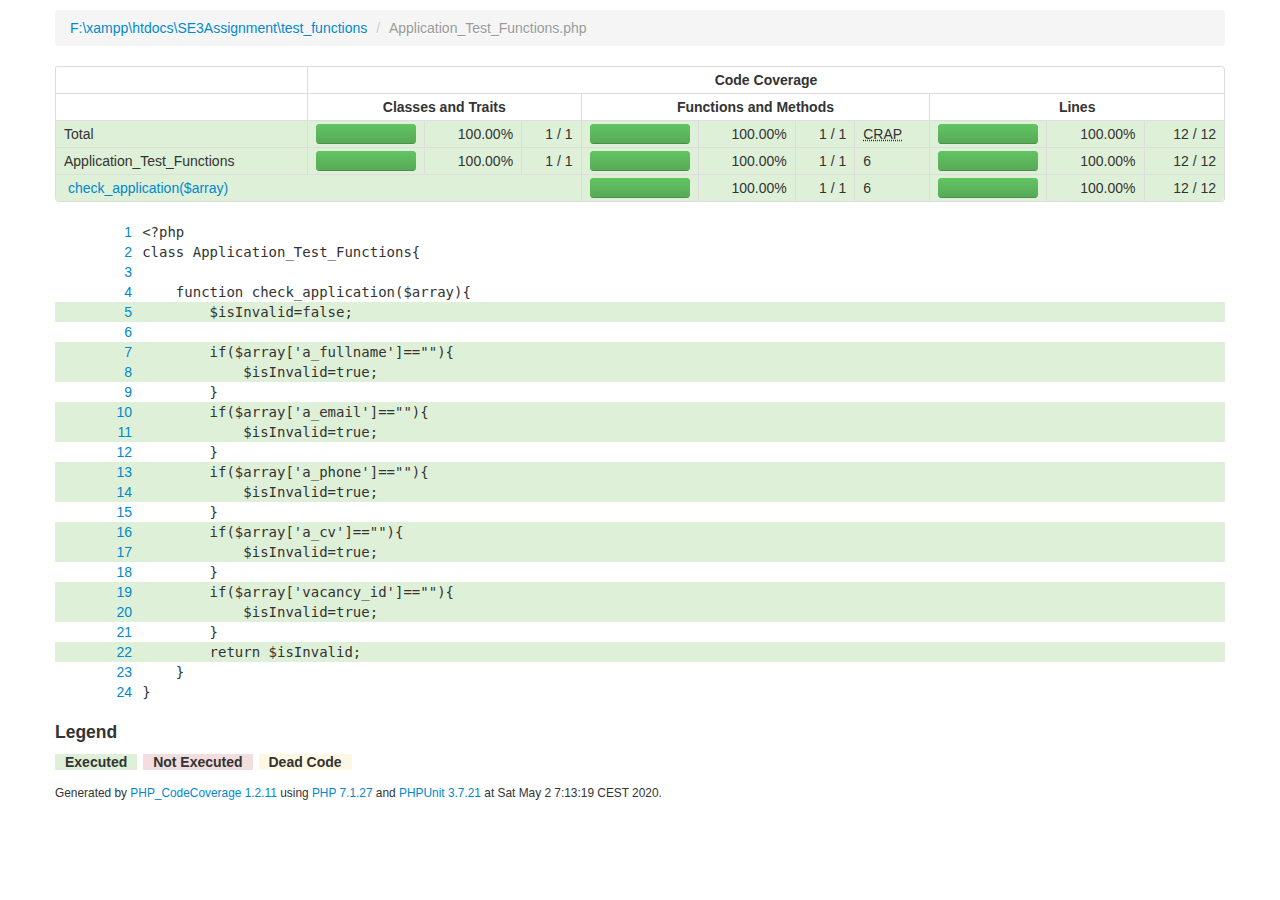
<file: report/Application_Test_Functions.php.html>
<!DOCTYPE html>
<html lang="en">
 <head>
  <meta charset="UTF-8">
  <title>Code Coverage for F:\xampp\htdocs\SE3Assignment\test_functions/Application_Test_Functions.php</title>
  <meta name="viewport" content="width=device-width, initial-scale=1.0">
  <link href="css/bootstrap.min.css" rel="stylesheet">
  <link href="css/bootstrap-responsive.min.css" rel="stylesheet">
  <link href="css/style.css" rel="stylesheet">
  <!--[if lt IE 9]>
  <script src="js/html5shiv.js"></script>
  <![endif]-->
 </head>
 <body>
  <header>
   <div class="container">
    <div class="row">
     <div class="span12">
      <ul class="breadcrumb">
        <li><a href="index.html">F:\xampp\htdocs\SE3Assignment\test_functions</a> <span class="divider">/</span></li>
        <li class="active">Application_Test_Functions.php</li>

      </ul>
     </div>
    </div>
   </div>
  </header>
  <div class="container">
   <table class="table table-bordered">
    <thead>
     <tr>
      <td>&nbsp;</td>
      <td colspan="10"><div align="center"><strong>Code Coverage</strong></div></td>
     </tr>
     <tr>
      <td>&nbsp;</td>
      <td colspan="3"><div align="center"><strong>Classes and Traits</strong></div></td>
      <td colspan="4"><div align="center"><strong>Functions and Methods</strong></div></td>
      <td colspan="3"><div align="center"><strong>Lines</strong></div></td>
     </tr>
    </thead>
    <tbody>
     <tr>
      <td class="success">Total</td>
      <td class="success big">       <div class="progress progress-success" style="width: 100px;">
        <div class="bar" style="width: 100.00%;"></div>
       </div>
</td>
      <td class="success small"><div align="right">100.00%</div></td>
      <td class="success small"><div align="right">1&nbsp;/&nbsp;1</div></td>
      <td class="success big">       <div class="progress progress-success" style="width: 100px;">
        <div class="bar" style="width: 100.00%;"></div>
       </div>
</td>
      <td class="success small"><div align="right">100.00%</div></td>
      <td class="success small"><div align="right">1&nbsp;/&nbsp;1</div></td>
      <td class="success small"><acronym title="Change Risk Anti-Patterns (CRAP) Index">CRAP</acronym></td>
      <td class="success big">       <div class="progress progress-success" style="width: 100px;">
        <div class="bar" style="width: 100.00%;"></div>
       </div>
</td>
      <td class="success small"><div align="right">100.00%</div></td>
      <td class="success small"><div align="right">12&nbsp;/&nbsp;12</div></td>
     </tr>

     <tr>
      <td class="success">Application_Test_Functions</td>
      <td class="success big">       <div class="progress progress-success" style="width: 100px;">
        <div class="bar" style="width: 100.00%;"></div>
       </div>
</td>
      <td class="success small"><div align="right">100.00%</div></td>
      <td class="success small"><div align="right">1&nbsp;/&nbsp;1</div></td>
      <td class="success big">       <div class="progress progress-success" style="width: 100px;">
        <div class="bar" style="width: 100.00%;"></div>
       </div>
</td>
      <td class="success small"><div align="right">100.00%</div></td>
      <td class="success small"><div align="right">1&nbsp;/&nbsp;1</div></td>
      <td class="success small">6</td>
      <td class="success big">       <div class="progress progress-success" style="width: 100px;">
        <div class="bar" style="width: 100.00%;"></div>
       </div>
</td>
      <td class="success small"><div align="right">100.00%</div></td>
      <td class="success small"><div align="right">12&nbsp;/&nbsp;12</div></td>
     </tr>

     <tr>
      <td class="success" colspan="4">&nbsp;<a href="#4">check_application($array)</a></td>
      <td class="success big">       <div class="progress progress-success" style="width: 100px;">
        <div class="bar" style="width: 100.00%;"></div>
       </div>
</td>
      <td class="success small"><div align="right">100.00%</div></td>
      <td class="success small"><div align="right">1&nbsp;/&nbsp;1</div></td>
      <td class="success small">6</td>
      <td class="success big">       <div class="progress progress-success" style="width: 100px;">
        <div class="bar" style="width: 100.00%;"></div>
       </div>
</td>
      <td class="success small"><div align="right">100.00%</div></td>
      <td class="success small"><div align="right">12&nbsp;/&nbsp;12</div></td>
     </tr>


    </tbody>
   </table>
   <table class="table table-borderless table-condensed">
    <tbody>
     <tr><td><div align="right"><a name="1"></a><a href="#1">1</a></div></td><td class="codeLine">&lt;?php</td></tr>
     <tr><td><div align="right"><a name="2"></a><a href="#2">2</a></div></td><td class="codeLine">class Application_Test_Functions{</td></tr>
     <tr><td><div align="right"><a name="3"></a><a href="#3">3</a></div></td><td class="codeLine"></td></tr>
     <tr><td><div align="right"><a name="4"></a><a href="#4">4</a></div></td><td class="codeLine">    function check_application($array){</td></tr>
     <tr class="success popin" data-title="5 tests cover line 5" data-content="&lt;ul&gt;&lt;li class=&quot;success&quot;&gt;Application_Test::testEmptyFullName&lt;/li&gt;&lt;li class=&quot;success&quot;&gt;Application_Test::testEmptyEmail&lt;/li&gt;&lt;li class=&quot;success&quot;&gt;Application_Test::testEmptyPhone&lt;/li&gt;&lt;li class=&quot;success&quot;&gt;Application_Test::testEmptyCV&lt;/li&gt;&lt;li class=&quot;success&quot;&gt;Application_Test::testEmptyVacancy&lt;/li&gt;&lt;/ul&gt;" data-placement="bottom" data-html="true"><td><div align="right"><a name="5"></a><a href="#5">5</a></div></td><td class="codeLine">        $isInvalid=false;</td></tr>
     <tr><td><div align="right"><a name="6"></a><a href="#6">6</a></div></td><td class="codeLine"></td></tr>
     <tr class="success popin" data-title="5 tests cover line 7" data-content="&lt;ul&gt;&lt;li class=&quot;success&quot;&gt;Application_Test::testEmptyFullName&lt;/li&gt;&lt;li class=&quot;success&quot;&gt;Application_Test::testEmptyEmail&lt;/li&gt;&lt;li class=&quot;success&quot;&gt;Application_Test::testEmptyPhone&lt;/li&gt;&lt;li class=&quot;success&quot;&gt;Application_Test::testEmptyCV&lt;/li&gt;&lt;li class=&quot;success&quot;&gt;Application_Test::testEmptyVacancy&lt;/li&gt;&lt;/ul&gt;" data-placement="bottom" data-html="true"><td><div align="right"><a name="7"></a><a href="#7">7</a></div></td><td class="codeLine">        if($array['a_fullname']==&quot;&quot;){</td></tr>
     <tr class="success popin" data-title="1 test covers line 8" data-content="&lt;ul&gt;&lt;li class=&quot;success&quot;&gt;Application_Test::testEmptyFullName&lt;/li&gt;&lt;/ul&gt;" data-placement="bottom" data-html="true"><td><div align="right"><a name="8"></a><a href="#8">8</a></div></td><td class="codeLine">            $isInvalid=true;</td></tr>
     <tr><td><div align="right"><a name="9"></a><a href="#9">9</a></div></td><td class="codeLine">        }</td></tr>
     <tr class="success popin" data-title="5 tests cover line 10" data-content="&lt;ul&gt;&lt;li class=&quot;success&quot;&gt;Application_Test::testEmptyFullName&lt;/li&gt;&lt;li class=&quot;success&quot;&gt;Application_Test::testEmptyEmail&lt;/li&gt;&lt;li class=&quot;success&quot;&gt;Application_Test::testEmptyPhone&lt;/li&gt;&lt;li class=&quot;success&quot;&gt;Application_Test::testEmptyCV&lt;/li&gt;&lt;li class=&quot;success&quot;&gt;Application_Test::testEmptyVacancy&lt;/li&gt;&lt;/ul&gt;" data-placement="bottom" data-html="true"><td><div align="right"><a name="10"></a><a href="#10">10</a></div></td><td class="codeLine">        if($array['a_email']==&quot;&quot;){</td></tr>
     <tr class="success popin" data-title="1 test covers line 11" data-content="&lt;ul&gt;&lt;li class=&quot;success&quot;&gt;Application_Test::testEmptyEmail&lt;/li&gt;&lt;/ul&gt;" data-placement="bottom" data-html="true"><td><div align="right"><a name="11"></a><a href="#11">11</a></div></td><td class="codeLine">            $isInvalid=true;</td></tr>
     <tr><td><div align="right"><a name="12"></a><a href="#12">12</a></div></td><td class="codeLine">        }</td></tr>
     <tr class="success popin" data-title="5 tests cover line 13" data-content="&lt;ul&gt;&lt;li class=&quot;success&quot;&gt;Application_Test::testEmptyFullName&lt;/li&gt;&lt;li class=&quot;success&quot;&gt;Application_Test::testEmptyEmail&lt;/li&gt;&lt;li class=&quot;success&quot;&gt;Application_Test::testEmptyPhone&lt;/li&gt;&lt;li class=&quot;success&quot;&gt;Application_Test::testEmptyCV&lt;/li&gt;&lt;li class=&quot;success&quot;&gt;Application_Test::testEmptyVacancy&lt;/li&gt;&lt;/ul&gt;" data-placement="bottom" data-html="true"><td><div align="right"><a name="13"></a><a href="#13">13</a></div></td><td class="codeLine">        if($array['a_phone']==&quot;&quot;){</td></tr>
     <tr class="success popin" data-title="1 test covers line 14" data-content="&lt;ul&gt;&lt;li class=&quot;success&quot;&gt;Application_Test::testEmptyPhone&lt;/li&gt;&lt;/ul&gt;" data-placement="bottom" data-html="true"><td><div align="right"><a name="14"></a><a href="#14">14</a></div></td><td class="codeLine">            $isInvalid=true;</td></tr>
     <tr><td><div align="right"><a name="15"></a><a href="#15">15</a></div></td><td class="codeLine">        }</td></tr>
     <tr class="success popin" data-title="5 tests cover line 16" data-content="&lt;ul&gt;&lt;li class=&quot;success&quot;&gt;Application_Test::testEmptyFullName&lt;/li&gt;&lt;li class=&quot;success&quot;&gt;Application_Test::testEmptyEmail&lt;/li&gt;&lt;li class=&quot;success&quot;&gt;Application_Test::testEmptyPhone&lt;/li&gt;&lt;li class=&quot;success&quot;&gt;Application_Test::testEmptyCV&lt;/li&gt;&lt;li class=&quot;success&quot;&gt;Application_Test::testEmptyVacancy&lt;/li&gt;&lt;/ul&gt;" data-placement="bottom" data-html="true"><td><div align="right"><a name="16"></a><a href="#16">16</a></div></td><td class="codeLine">        if($array['a_cv']==&quot;&quot;){</td></tr>
     <tr class="success popin" data-title="1 test covers line 17" data-content="&lt;ul&gt;&lt;li class=&quot;success&quot;&gt;Application_Test::testEmptyCV&lt;/li&gt;&lt;/ul&gt;" data-placement="bottom" data-html="true"><td><div align="right"><a name="17"></a><a href="#17">17</a></div></td><td class="codeLine">            $isInvalid=true;</td></tr>
     <tr><td><div align="right"><a name="18"></a><a href="#18">18</a></div></td><td class="codeLine">        }</td></tr>
     <tr class="success popin" data-title="5 tests cover line 19" data-content="&lt;ul&gt;&lt;li class=&quot;success&quot;&gt;Application_Test::testEmptyFullName&lt;/li&gt;&lt;li class=&quot;success&quot;&gt;Application_Test::testEmptyEmail&lt;/li&gt;&lt;li class=&quot;success&quot;&gt;Application_Test::testEmptyPhone&lt;/li&gt;&lt;li class=&quot;success&quot;&gt;Application_Test::testEmptyCV&lt;/li&gt;&lt;li class=&quot;success&quot;&gt;Application_Test::testEmptyVacancy&lt;/li&gt;&lt;/ul&gt;" data-placement="bottom" data-html="true"><td><div align="right"><a name="19"></a><a href="#19">19</a></div></td><td class="codeLine">        if($array['vacancy_id']==&quot;&quot;){</td></tr>
     <tr class="success popin" data-title="1 test covers line 20" data-content="&lt;ul&gt;&lt;li class=&quot;success&quot;&gt;Application_Test::testEmptyVacancy&lt;/li&gt;&lt;/ul&gt;" data-placement="bottom" data-html="true"><td><div align="right"><a name="20"></a><a href="#20">20</a></div></td><td class="codeLine">            $isInvalid=true;</td></tr>
     <tr><td><div align="right"><a name="21"></a><a href="#21">21</a></div></td><td class="codeLine">        }</td></tr>
     <tr class="success popin" data-title="5 tests cover line 22" data-content="&lt;ul&gt;&lt;li class=&quot;success&quot;&gt;Application_Test::testEmptyFullName&lt;/li&gt;&lt;li class=&quot;success&quot;&gt;Application_Test::testEmptyEmail&lt;/li&gt;&lt;li class=&quot;success&quot;&gt;Application_Test::testEmptyPhone&lt;/li&gt;&lt;li class=&quot;success&quot;&gt;Application_Test::testEmptyCV&lt;/li&gt;&lt;li class=&quot;success&quot;&gt;Application_Test::testEmptyVacancy&lt;/li&gt;&lt;/ul&gt;" data-placement="bottom" data-html="true"><td><div align="right"><a name="22"></a><a href="#22">22</a></div></td><td class="codeLine">        return $isInvalid;</td></tr>
     <tr><td><div align="right"><a name="23"></a><a href="#23">23</a></div></td><td class="codeLine">    }</td></tr>
     <tr><td><div align="right"><a name="24"></a><a href="#24">24</a></div></td><td class="codeLine">}</td></tr>

    </tbody>
   </table>
   <footer>
    <h4>Legend</h4>
    <p>
     <span class="success"><strong>Executed</strong></span>
     <span class="danger"><strong>Not Executed</strong></span>
     <span class="warning"><strong>Dead Code</strong></span>
    </p>
    <p>
     <small>Generated by <a href="http://github.com/sebastianbergmann/php-code-coverage" target="_top">PHP_CodeCoverage 1.2.11</a> using <a href="http://www.php.net/" target="_top">PHP 7.1.27</a> and <a href="http://phpunit.de/">PHPUnit 3.7.21</a> at Sat May 2 7:13:19 CEST 2020.</small>
    </p>
   </footer>
  </div>
  <script src="js/jquery.min.js" type="text/javascript"></script>
  <script src="js/bootstrap.min.js" type="text/javascript"></script>
  <script type="text/javascript">$('.popin').popover({trigger: 'hover'});</script>
 </body>
</html>
</file>
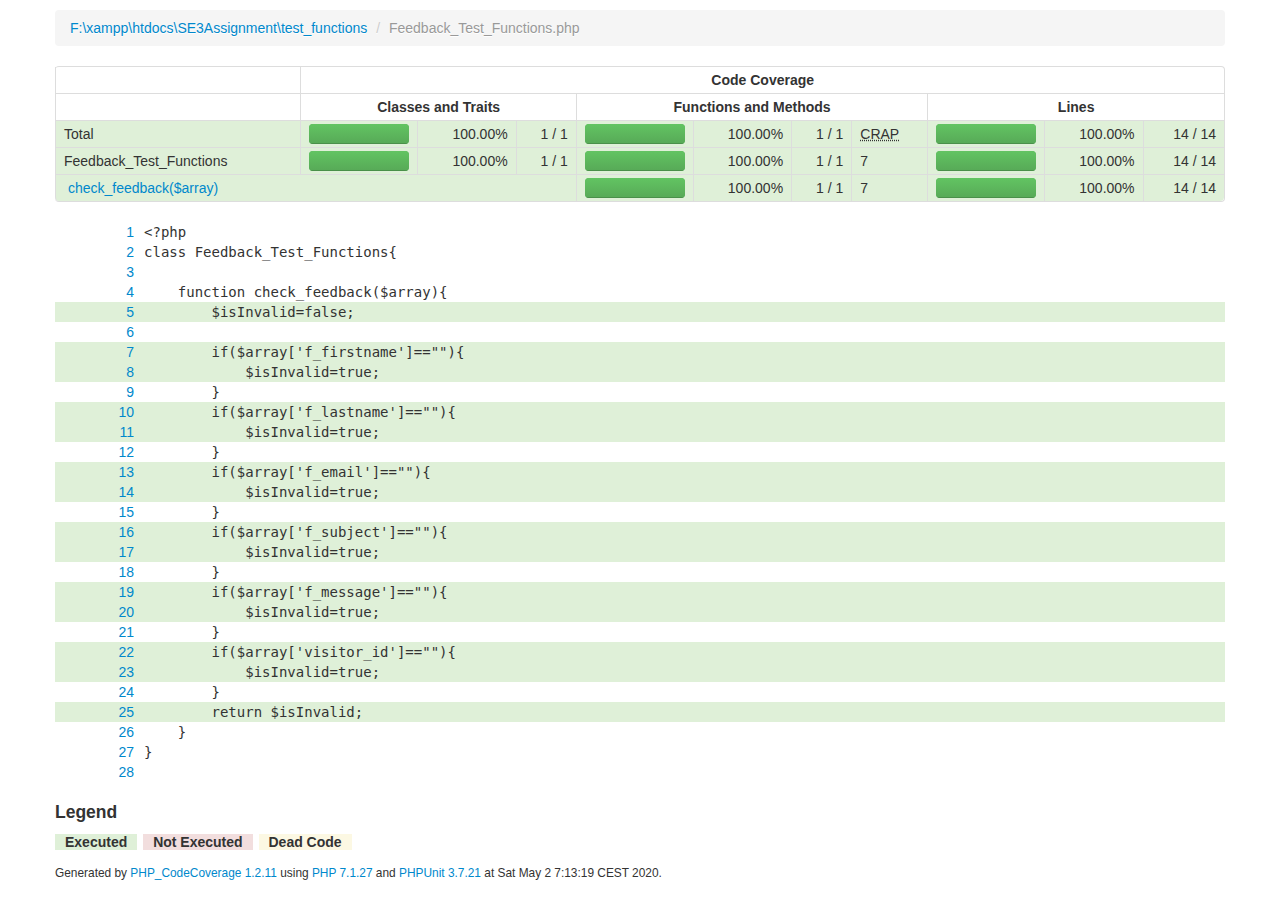
<file: report/Feedback_Test_Functions.php.html>
<!DOCTYPE html>
<html lang="en">
 <head>
  <meta charset="UTF-8">
  <title>Code Coverage for F:\xampp\htdocs\SE3Assignment\test_functions/Feedback_Test_Functions.php</title>
  <meta name="viewport" content="width=device-width, initial-scale=1.0">
  <link href="css/bootstrap.min.css" rel="stylesheet">
  <link href="css/bootstrap-responsive.min.css" rel="stylesheet">
  <link href="css/style.css" rel="stylesheet">
  <!--[if lt IE 9]>
  <script src="js/html5shiv.js"></script>
  <![endif]-->
 </head>
 <body>
  <header>
   <div class="container">
    <div class="row">
     <div class="span12">
      <ul class="breadcrumb">
        <li><a href="index.html">F:\xampp\htdocs\SE3Assignment\test_functions</a> <span class="divider">/</span></li>
        <li class="active">Feedback_Test_Functions.php</li>

      </ul>
     </div>
    </div>
   </div>
  </header>
  <div class="container">
   <table class="table table-bordered">
    <thead>
     <tr>
      <td>&nbsp;</td>
      <td colspan="10"><div align="center"><strong>Code Coverage</strong></div></td>
     </tr>
     <tr>
      <td>&nbsp;</td>
      <td colspan="3"><div align="center"><strong>Classes and Traits</strong></div></td>
      <td colspan="4"><div align="center"><strong>Functions and Methods</strong></div></td>
      <td colspan="3"><div align="center"><strong>Lines</strong></div></td>
     </tr>
    </thead>
    <tbody>
     <tr>
      <td class="success">Total</td>
      <td class="success big">       <div class="progress progress-success" style="width: 100px;">
        <div class="bar" style="width: 100.00%;"></div>
       </div>
</td>
      <td class="success small"><div align="right">100.00%</div></td>
      <td class="success small"><div align="right">1&nbsp;/&nbsp;1</div></td>
      <td class="success big">       <div class="progress progress-success" style="width: 100px;">
        <div class="bar" style="width: 100.00%;"></div>
       </div>
</td>
      <td class="success small"><div align="right">100.00%</div></td>
      <td class="success small"><div align="right">1&nbsp;/&nbsp;1</div></td>
      <td class="success small"><acronym title="Change Risk Anti-Patterns (CRAP) Index">CRAP</acronym></td>
      <td class="success big">       <div class="progress progress-success" style="width: 100px;">
        <div class="bar" style="width: 100.00%;"></div>
       </div>
</td>
      <td class="success small"><div align="right">100.00%</div></td>
      <td class="success small"><div align="right">14&nbsp;/&nbsp;14</div></td>
     </tr>

     <tr>
      <td class="success">Feedback_Test_Functions</td>
      <td class="success big">       <div class="progress progress-success" style="width: 100px;">
        <div class="bar" style="width: 100.00%;"></div>
       </div>
</td>
      <td class="success small"><div align="right">100.00%</div></td>
      <td class="success small"><div align="right">1&nbsp;/&nbsp;1</div></td>
      <td class="success big">       <div class="progress progress-success" style="width: 100px;">
        <div class="bar" style="width: 100.00%;"></div>
       </div>
</td>
      <td class="success small"><div align="right">100.00%</div></td>
      <td class="success small"><div align="right">1&nbsp;/&nbsp;1</div></td>
      <td class="success small">7</td>
      <td class="success big">       <div class="progress progress-success" style="width: 100px;">
        <div class="bar" style="width: 100.00%;"></div>
       </div>
</td>
      <td class="success small"><div align="right">100.00%</div></td>
      <td class="success small"><div align="right">14&nbsp;/&nbsp;14</div></td>
     </tr>

     <tr>
      <td class="success" colspan="4">&nbsp;<a href="#4">check_feedback($array)</a></td>
      <td class="success big">       <div class="progress progress-success" style="width: 100px;">
        <div class="bar" style="width: 100.00%;"></div>
       </div>
</td>
      <td class="success small"><div align="right">100.00%</div></td>
      <td class="success small"><div align="right">1&nbsp;/&nbsp;1</div></td>
      <td class="success small">7</td>
      <td class="success big">       <div class="progress progress-success" style="width: 100px;">
        <div class="bar" style="width: 100.00%;"></div>
       </div>
</td>
      <td class="success small"><div align="right">100.00%</div></td>
      <td class="success small"><div align="right">14&nbsp;/&nbsp;14</div></td>
     </tr>


    </tbody>
   </table>
   <table class="table table-borderless table-condensed">
    <tbody>
     <tr><td><div align="right"><a name="1"></a><a href="#1">1</a></div></td><td class="codeLine">&lt;?php</td></tr>
     <tr><td><div align="right"><a name="2"></a><a href="#2">2</a></div></td><td class="codeLine">class Feedback_Test_Functions{</td></tr>
     <tr><td><div align="right"><a name="3"></a><a href="#3">3</a></div></td><td class="codeLine"></td></tr>
     <tr><td><div align="right"><a name="4"></a><a href="#4">4</a></div></td><td class="codeLine">    function check_feedback($array){</td></tr>
     <tr class="success popin" data-title="6 tests cover line 5" data-content="&lt;ul&gt;&lt;li class=&quot;success&quot;&gt;Feedback_Test::testEmptyFirstName&lt;/li&gt;&lt;li class=&quot;success&quot;&gt;Feedback_Test::testEmptyLastName&lt;/li&gt;&lt;li class=&quot;success&quot;&gt;Feedback_Test::testEmptyEmail&lt;/li&gt;&lt;li class=&quot;success&quot;&gt;Feedback_Test::testEmptySubject&lt;/li&gt;&lt;li class=&quot;success&quot;&gt;Feedback_Test::testEmptyMessage&lt;/li&gt;&lt;li class=&quot;success&quot;&gt;Feedback_Test::testEmptyVisitor&lt;/li&gt;&lt;/ul&gt;" data-placement="bottom" data-html="true"><td><div align="right"><a name="5"></a><a href="#5">5</a></div></td><td class="codeLine">        $isInvalid=false;</td></tr>
     <tr><td><div align="right"><a name="6"></a><a href="#6">6</a></div></td><td class="codeLine"></td></tr>
     <tr class="success popin" data-title="6 tests cover line 7" data-content="&lt;ul&gt;&lt;li class=&quot;success&quot;&gt;Feedback_Test::testEmptyFirstName&lt;/li&gt;&lt;li class=&quot;success&quot;&gt;Feedback_Test::testEmptyLastName&lt;/li&gt;&lt;li class=&quot;success&quot;&gt;Feedback_Test::testEmptyEmail&lt;/li&gt;&lt;li class=&quot;success&quot;&gt;Feedback_Test::testEmptySubject&lt;/li&gt;&lt;li class=&quot;success&quot;&gt;Feedback_Test::testEmptyMessage&lt;/li&gt;&lt;li class=&quot;success&quot;&gt;Feedback_Test::testEmptyVisitor&lt;/li&gt;&lt;/ul&gt;" data-placement="bottom" data-html="true"><td><div align="right"><a name="7"></a><a href="#7">7</a></div></td><td class="codeLine">        if($array['f_firstname']==&quot;&quot;){</td></tr>
     <tr class="success popin" data-title="1 test covers line 8" data-content="&lt;ul&gt;&lt;li class=&quot;success&quot;&gt;Feedback_Test::testEmptyFirstName&lt;/li&gt;&lt;/ul&gt;" data-placement="bottom" data-html="true"><td><div align="right"><a name="8"></a><a href="#8">8</a></div></td><td class="codeLine">            $isInvalid=true;</td></tr>
     <tr><td><div align="right"><a name="9"></a><a href="#9">9</a></div></td><td class="codeLine">        }</td></tr>
     <tr class="success popin" data-title="6 tests cover line 10" data-content="&lt;ul&gt;&lt;li class=&quot;success&quot;&gt;Feedback_Test::testEmptyFirstName&lt;/li&gt;&lt;li class=&quot;success&quot;&gt;Feedback_Test::testEmptyLastName&lt;/li&gt;&lt;li class=&quot;success&quot;&gt;Feedback_Test::testEmptyEmail&lt;/li&gt;&lt;li class=&quot;success&quot;&gt;Feedback_Test::testEmptySubject&lt;/li&gt;&lt;li class=&quot;success&quot;&gt;Feedback_Test::testEmptyMessage&lt;/li&gt;&lt;li class=&quot;success&quot;&gt;Feedback_Test::testEmptyVisitor&lt;/li&gt;&lt;/ul&gt;" data-placement="bottom" data-html="true"><td><div align="right"><a name="10"></a><a href="#10">10</a></div></td><td class="codeLine">        if($array['f_lastname']==&quot;&quot;){</td></tr>
     <tr class="success popin" data-title="1 test covers line 11" data-content="&lt;ul&gt;&lt;li class=&quot;success&quot;&gt;Feedback_Test::testEmptyLastName&lt;/li&gt;&lt;/ul&gt;" data-placement="bottom" data-html="true"><td><div align="right"><a name="11"></a><a href="#11">11</a></div></td><td class="codeLine">            $isInvalid=true;</td></tr>
     <tr><td><div align="right"><a name="12"></a><a href="#12">12</a></div></td><td class="codeLine">        }</td></tr>
     <tr class="success popin" data-title="6 tests cover line 13" data-content="&lt;ul&gt;&lt;li class=&quot;success&quot;&gt;Feedback_Test::testEmptyFirstName&lt;/li&gt;&lt;li class=&quot;success&quot;&gt;Feedback_Test::testEmptyLastName&lt;/li&gt;&lt;li class=&quot;success&quot;&gt;Feedback_Test::testEmptyEmail&lt;/li&gt;&lt;li class=&quot;success&quot;&gt;Feedback_Test::testEmptySubject&lt;/li&gt;&lt;li class=&quot;success&quot;&gt;Feedback_Test::testEmptyMessage&lt;/li&gt;&lt;li class=&quot;success&quot;&gt;Feedback_Test::testEmptyVisitor&lt;/li&gt;&lt;/ul&gt;" data-placement="bottom" data-html="true"><td><div align="right"><a name="13"></a><a href="#13">13</a></div></td><td class="codeLine">        if($array['f_email']==&quot;&quot;){</td></tr>
     <tr class="success popin" data-title="1 test covers line 14" data-content="&lt;ul&gt;&lt;li class=&quot;success&quot;&gt;Feedback_Test::testEmptyEmail&lt;/li&gt;&lt;/ul&gt;" data-placement="bottom" data-html="true"><td><div align="right"><a name="14"></a><a href="#14">14</a></div></td><td class="codeLine">            $isInvalid=true;</td></tr>
     <tr><td><div align="right"><a name="15"></a><a href="#15">15</a></div></td><td class="codeLine">        }</td></tr>
     <tr class="success popin" data-title="6 tests cover line 16" data-content="&lt;ul&gt;&lt;li class=&quot;success&quot;&gt;Feedback_Test::testEmptyFirstName&lt;/li&gt;&lt;li class=&quot;success&quot;&gt;Feedback_Test::testEmptyLastName&lt;/li&gt;&lt;li class=&quot;success&quot;&gt;Feedback_Test::testEmptyEmail&lt;/li&gt;&lt;li class=&quot;success&quot;&gt;Feedback_Test::testEmptySubject&lt;/li&gt;&lt;li class=&quot;success&quot;&gt;Feedback_Test::testEmptyMessage&lt;/li&gt;&lt;li class=&quot;success&quot;&gt;Feedback_Test::testEmptyVisitor&lt;/li&gt;&lt;/ul&gt;" data-placement="bottom" data-html="true"><td><div align="right"><a name="16"></a><a href="#16">16</a></div></td><td class="codeLine">        if($array['f_subject']==&quot;&quot;){</td></tr>
     <tr class="success popin" data-title="1 test covers line 17" data-content="&lt;ul&gt;&lt;li class=&quot;success&quot;&gt;Feedback_Test::testEmptySubject&lt;/li&gt;&lt;/ul&gt;" data-placement="bottom" data-html="true"><td><div align="right"><a name="17"></a><a href="#17">17</a></div></td><td class="codeLine">            $isInvalid=true;</td></tr>
     <tr><td><div align="right"><a name="18"></a><a href="#18">18</a></div></td><td class="codeLine">        }</td></tr>
     <tr class="success popin" data-title="6 tests cover line 19" data-content="&lt;ul&gt;&lt;li class=&quot;success&quot;&gt;Feedback_Test::testEmptyFirstName&lt;/li&gt;&lt;li class=&quot;success&quot;&gt;Feedback_Test::testEmptyLastName&lt;/li&gt;&lt;li class=&quot;success&quot;&gt;Feedback_Test::testEmptyEmail&lt;/li&gt;&lt;li class=&quot;success&quot;&gt;Feedback_Test::testEmptySubject&lt;/li&gt;&lt;li class=&quot;success&quot;&gt;Feedback_Test::testEmptyMessage&lt;/li&gt;&lt;li class=&quot;success&quot;&gt;Feedback_Test::testEmptyVisitor&lt;/li&gt;&lt;/ul&gt;" data-placement="bottom" data-html="true"><td><div align="right"><a name="19"></a><a href="#19">19</a></div></td><td class="codeLine">        if($array['f_message']==&quot;&quot;){</td></tr>
     <tr class="success popin" data-title="1 test covers line 20" data-content="&lt;ul&gt;&lt;li class=&quot;success&quot;&gt;Feedback_Test::testEmptyMessage&lt;/li&gt;&lt;/ul&gt;" data-placement="bottom" data-html="true"><td><div align="right"><a name="20"></a><a href="#20">20</a></div></td><td class="codeLine">            $isInvalid=true;</td></tr>
     <tr><td><div align="right"><a name="21"></a><a href="#21">21</a></div></td><td class="codeLine">        }</td></tr>
     <tr class="success popin" data-title="6 tests cover line 22" data-content="&lt;ul&gt;&lt;li class=&quot;success&quot;&gt;Feedback_Test::testEmptyFirstName&lt;/li&gt;&lt;li class=&quot;success&quot;&gt;Feedback_Test::testEmptyLastName&lt;/li&gt;&lt;li class=&quot;success&quot;&gt;Feedback_Test::testEmptyEmail&lt;/li&gt;&lt;li class=&quot;success&quot;&gt;Feedback_Test::testEmptySubject&lt;/li&gt;&lt;li class=&quot;success&quot;&gt;Feedback_Test::testEmptyMessage&lt;/li&gt;&lt;li class=&quot;success&quot;&gt;Feedback_Test::testEmptyVisitor&lt;/li&gt;&lt;/ul&gt;" data-placement="bottom" data-html="true"><td><div align="right"><a name="22"></a><a href="#22">22</a></div></td><td class="codeLine">        if($array['visitor_id']==&quot;&quot;){</td></tr>
     <tr class="success popin" data-title="1 test covers line 23" data-content="&lt;ul&gt;&lt;li class=&quot;success&quot;&gt;Feedback_Test::testEmptyVisitor&lt;/li&gt;&lt;/ul&gt;" data-placement="bottom" data-html="true"><td><div align="right"><a name="23"></a><a href="#23">23</a></div></td><td class="codeLine">            $isInvalid=true;</td></tr>
     <tr><td><div align="right"><a name="24"></a><a href="#24">24</a></div></td><td class="codeLine">        }</td></tr>
     <tr class="success popin" data-title="6 tests cover line 25" data-content="&lt;ul&gt;&lt;li class=&quot;success&quot;&gt;Feedback_Test::testEmptyFirstName&lt;/li&gt;&lt;li class=&quot;success&quot;&gt;Feedback_Test::testEmptyLastName&lt;/li&gt;&lt;li class=&quot;success&quot;&gt;Feedback_Test::testEmptyEmail&lt;/li&gt;&lt;li class=&quot;success&quot;&gt;Feedback_Test::testEmptySubject&lt;/li&gt;&lt;li class=&quot;success&quot;&gt;Feedback_Test::testEmptyMessage&lt;/li&gt;&lt;li class=&quot;success&quot;&gt;Feedback_Test::testEmptyVisitor&lt;/li&gt;&lt;/ul&gt;" data-placement="bottom" data-html="true"><td><div align="right"><a name="25"></a><a href="#25">25</a></div></td><td class="codeLine">        return $isInvalid;</td></tr>
     <tr><td><div align="right"><a name="26"></a><a href="#26">26</a></div></td><td class="codeLine">    }</td></tr>
     <tr><td><div align="right"><a name="27"></a><a href="#27">27</a></div></td><td class="codeLine">}</td></tr>
     <tr><td><div align="right"><a name="28"></a><a href="#28">28</a></div></td><td class="codeLine"></td></tr>

    </tbody>
   </table>
   <footer>
    <h4>Legend</h4>
    <p>
     <span class="success"><strong>Executed</strong></span>
     <span class="danger"><strong>Not Executed</strong></span>
     <span class="warning"><strong>Dead Code</strong></span>
    </p>
    <p>
     <small>Generated by <a href="http://github.com/sebastianbergmann/php-code-coverage" target="_top">PHP_CodeCoverage 1.2.11</a> using <a href="http://www.php.net/" target="_top">PHP 7.1.27</a> and <a href="http://phpunit.de/">PHPUnit 3.7.21</a> at Sat May 2 7:13:19 CEST 2020.</small>
    </p>
   </footer>
  </div>
  <script src="js/jquery.min.js" type="text/javascript"></script>
  <script src="js/bootstrap.min.js" type="text/javascript"></script>
  <script type="text/javascript">$('.popin').popover({trigger: 'hover'});</script>
 </body>
</html>
</file>
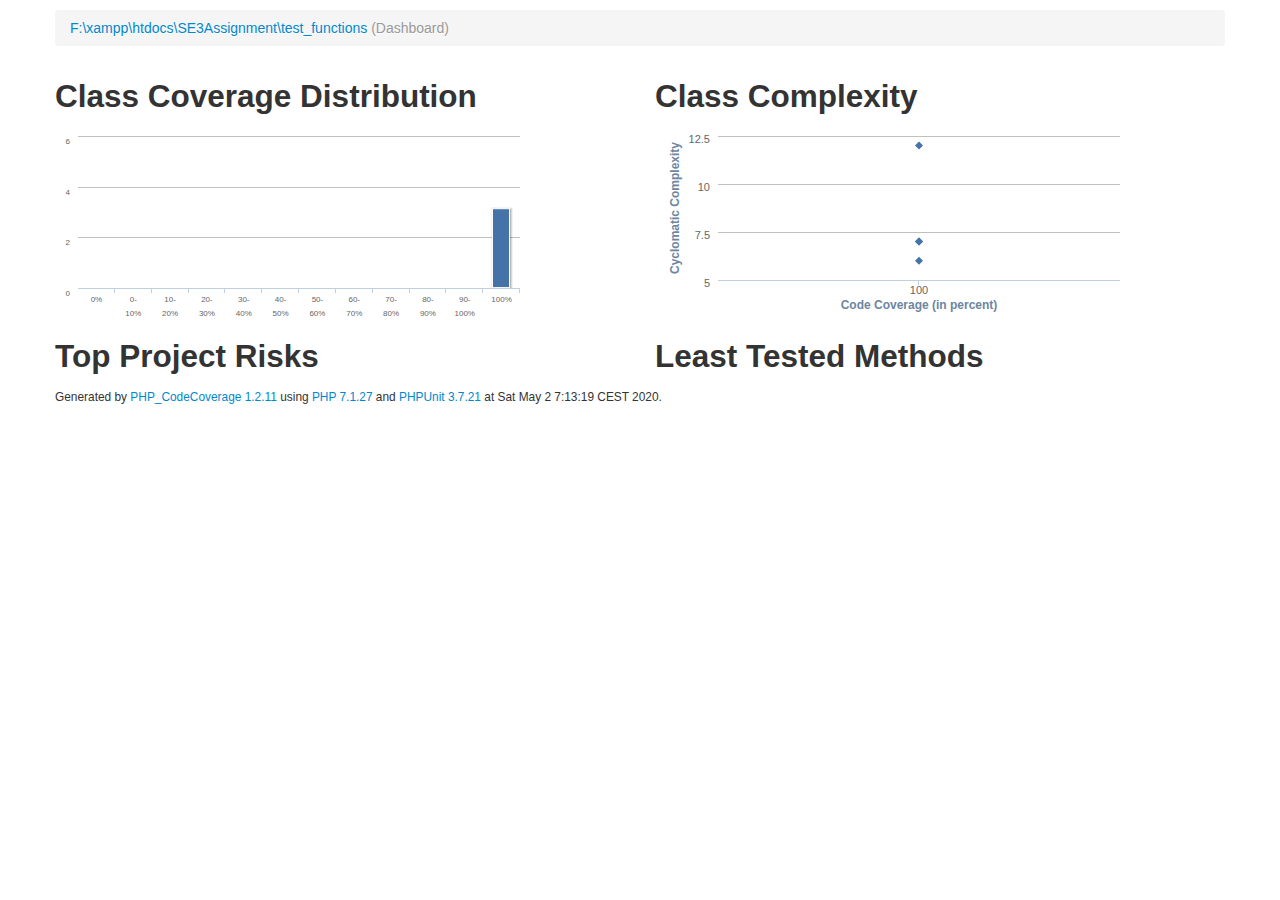
<file: report/index.dashboard.html>
<!DOCTYPE html>
<html lang="en">
 <head>
  <meta charset="UTF-8">
  <title>Dashboard for F:\xampp\htdocs\SE3Assignment\test_functions</title>
  <meta name="viewport" content="width=device-width, initial-scale=1.0">
  <link href="css/bootstrap.min.css" rel="stylesheet">
  <link href="css/bootstrap-responsive.min.css" rel="stylesheet">
  <link href="css/style.css" rel="stylesheet">
  <!--[if lt IE 9]>
  <script src="js/html5shiv.js"></script>
  <![endif]-->
 </head>
 <body>
  <header>
   <div class="container">
    <div class="row">
     <div class="span12">
      <ul class="breadcrumb">
        <li><a href="index.html">F:\xampp\htdocs\SE3Assignment\test_functions</a></li>
        <li class="active">(Dashboard)</li>

      </ul>
     </div>
    </div>
   </div>
  </header>
  <div class="container">
   <div class="row">
    <div class="span6">
     <h2>Class Coverage Distribution</h2>
     <div id="classCoverageDistribution"></div>
    </div>
    <div class="span6">
     <h2>Class Complexity</h2>
     <div id="classComplexity"></div>
    </div>
   </div>
   <div class="row">
    <div class="span6">
     <h2>Top Project Risks</h2>
     <ul>

     </ul>
    </div>
    <div class="span6">
     <h2>Least Tested Methods</h2>
     <ul>

     </ul>
    </div>
   </div>
   <footer>
    <p>
     <small>Generated by <a href="http://github.com/sebastianbergmann/php-code-coverage" target="_top">PHP_CodeCoverage 1.2.11</a> using <a href="http://www.php.net/" target="_top">PHP 7.1.27</a> and <a href="http://phpunit.de/">PHPUnit 3.7.21</a> at Sat May 2 7:13:19 CEST 2020.</small>
    </p>
   </footer>
  </div>
  <script src="js/bootstrap.min.js" type="text/javascript"></script>
  <script src="js/jquery.min.js" type="text/javascript"></script>
  <script src="js/highcharts.js" type="text/javascript"></script>
  <script type="text/javascript">
$(document).ready(function() {
 var classCoverageDistribution = new Highcharts.Chart({
  chart: {
   renderTo: 'classCoverageDistribution',
   type: 'column'
  },
  title: {text: ''},
  legend: {enabled: false},
  credits: {enabled: false},
  tooltip: {enabled: false},
  xAxis: {
   labels: {style: {fontSize: '8px'}},
   categories: [
    '0%','0-10%','10-20%','20-30%','30-40%','40-50%','50-60%','60-70%','70-80%','80-90%','90-100%','100%'
   ]
  },
  yAxis: {
   title: '',
   labels: {style: {fontSize: '8px'}},
  },
  series: [{
   data: [0,0,0,0,0,0,0,0,0,0,0,4]
  }],
 });

 var classComplexity = new Highcharts.Chart({
  chart: {
   renderTo: 'classComplexity',
   type: 'scatter'
  },
  title: {text: ''},
  legend: {enabled: false},
  credits: {enabled: false},
  xAxis: {
   title: {text: 'Code Coverage (in percent)'},
   labels: {enabled: true},
  },
  yAxis: {
   title: {text: 'Cyclomatic Complexity'},
   labels: {enabled: true},
  },
  tooltip: {
   formatter: function() {
    return this.point.config[2];
   }
  },
  series: [{
   data: [[100,12,"<a href=\"Animal_Test_Functions.php.html#2\">Animal_Test_Functions<\/a>"],[100,6,"<a href=\"Application_Test_Functions.php.html#2\">Application_Test_Functions<\/a>"],[100,7,"<a href=\"Feedback_Test_Functions.php.html#2\">Feedback_Test_Functions<\/a>"],[100,7,"<a href=\"Vacancy_Test_Functions.php.html#2\">Vacancy_Test_Functions<\/a>"]],
   marker: {
    symbol: 'diamond'
   }
  }],
 });
});
  </script>
 </body>
</html>
</file>
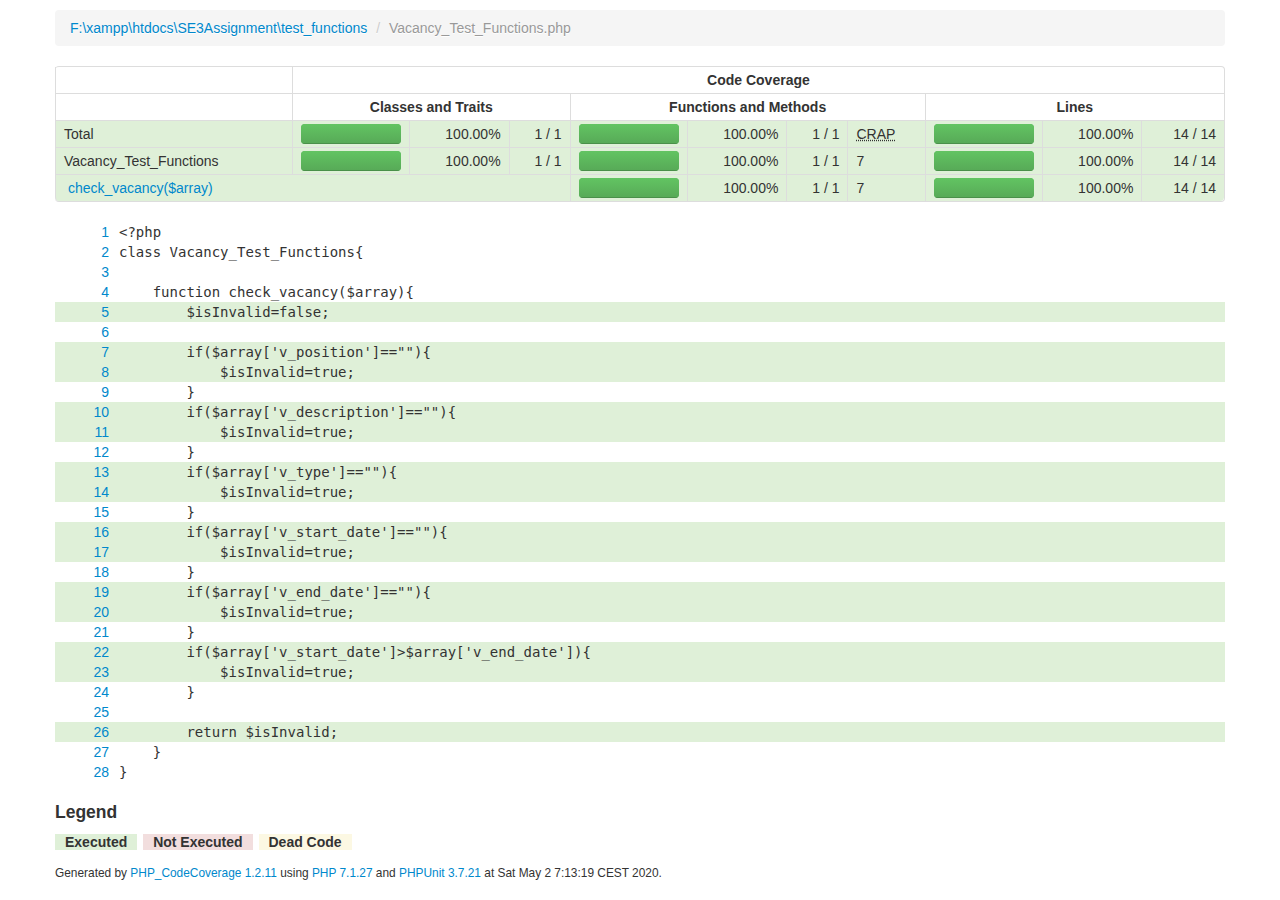
<file: report/Vacancy_Test_Functions.php.html>
<!DOCTYPE html>
<html lang="en">
 <head>
  <meta charset="UTF-8">
  <title>Code Coverage for F:\xampp\htdocs\SE3Assignment\test_functions/Vacancy_Test_Functions.php</title>
  <meta name="viewport" content="width=device-width, initial-scale=1.0">
  <link href="css/bootstrap.min.css" rel="stylesheet">
  <link href="css/bootstrap-responsive.min.css" rel="stylesheet">
  <link href="css/style.css" rel="stylesheet">
  <!--[if lt IE 9]>
  <script src="js/html5shiv.js"></script>
  <![endif]-->
 </head>
 <body>
  <header>
   <div class="container">
    <div class="row">
     <div class="span12">
      <ul class="breadcrumb">
        <li><a href="index.html">F:\xampp\htdocs\SE3Assignment\test_functions</a> <span class="divider">/</span></li>
        <li class="active">Vacancy_Test_Functions.php</li>

      </ul>
     </div>
    </div>
   </div>
  </header>
  <div class="container">
   <table class="table table-bordered">
    <thead>
     <tr>
      <td>&nbsp;</td>
      <td colspan="10"><div align="center"><strong>Code Coverage</strong></div></td>
     </tr>
     <tr>
      <td>&nbsp;</td>
      <td colspan="3"><div align="center"><strong>Classes and Traits</strong></div></td>
      <td colspan="4"><div align="center"><strong>Functions and Methods</strong></div></td>
      <td colspan="3"><div align="center"><strong>Lines</strong></div></td>
     </tr>
    </thead>
    <tbody>
     <tr>
      <td class="success">Total</td>
      <td class="success big">       <div class="progress progress-success" style="width: 100px;">
        <div class="bar" style="width: 100.00%;"></div>
       </div>
</td>
      <td class="success small"><div align="right">100.00%</div></td>
      <td class="success small"><div align="right">1&nbsp;/&nbsp;1</div></td>
      <td class="success big">       <div class="progress progress-success" style="width: 100px;">
        <div class="bar" style="width: 100.00%;"></div>
       </div>
</td>
      <td class="success small"><div align="right">100.00%</div></td>
      <td class="success small"><div align="right">1&nbsp;/&nbsp;1</div></td>
      <td class="success small"><acronym title="Change Risk Anti-Patterns (CRAP) Index">CRAP</acronym></td>
      <td class="success big">       <div class="progress progress-success" style="width: 100px;">
        <div class="bar" style="width: 100.00%;"></div>
       </div>
</td>
      <td class="success small"><div align="right">100.00%</div></td>
      <td class="success small"><div align="right">14&nbsp;/&nbsp;14</div></td>
     </tr>

     <tr>
      <td class="success">Vacancy_Test_Functions</td>
      <td class="success big">       <div class="progress progress-success" style="width: 100px;">
        <div class="bar" style="width: 100.00%;"></div>
       </div>
</td>
      <td class="success small"><div align="right">100.00%</div></td>
      <td class="success small"><div align="right">1&nbsp;/&nbsp;1</div></td>
      <td class="success big">       <div class="progress progress-success" style="width: 100px;">
        <div class="bar" style="width: 100.00%;"></div>
       </div>
</td>
      <td class="success small"><div align="right">100.00%</div></td>
      <td class="success small"><div align="right">1&nbsp;/&nbsp;1</div></td>
      <td class="success small">7</td>
      <td class="success big">       <div class="progress progress-success" style="width: 100px;">
        <div class="bar" style="width: 100.00%;"></div>
       </div>
</td>
      <td class="success small"><div align="right">100.00%</div></td>
      <td class="success small"><div align="right">14&nbsp;/&nbsp;14</div></td>
     </tr>

     <tr>
      <td class="success" colspan="4">&nbsp;<a href="#4">check_vacancy($array)</a></td>
      <td class="success big">       <div class="progress progress-success" style="width: 100px;">
        <div class="bar" style="width: 100.00%;"></div>
       </div>
</td>
      <td class="success small"><div align="right">100.00%</div></td>
      <td class="success small"><div align="right">1&nbsp;/&nbsp;1</div></td>
      <td class="success small">7</td>
      <td class="success big">       <div class="progress progress-success" style="width: 100px;">
        <div class="bar" style="width: 100.00%;"></div>
       </div>
</td>
      <td class="success small"><div align="right">100.00%</div></td>
      <td class="success small"><div align="right">14&nbsp;/&nbsp;14</div></td>
     </tr>


    </tbody>
   </table>
   <table class="table table-borderless table-condensed">
    <tbody>
     <tr><td><div align="right"><a name="1"></a><a href="#1">1</a></div></td><td class="codeLine">&lt;?php</td></tr>
     <tr><td><div align="right"><a name="2"></a><a href="#2">2</a></div></td><td class="codeLine">class Vacancy_Test_Functions{</td></tr>
     <tr><td><div align="right"><a name="3"></a><a href="#3">3</a></div></td><td class="codeLine"></td></tr>
     <tr><td><div align="right"><a name="4"></a><a href="#4">4</a></div></td><td class="codeLine">    function check_vacancy($array){</td></tr>
     <tr class="success popin" data-title="7 tests cover line 5" data-content="&lt;ul&gt;&lt;li class=&quot;success&quot;&gt;Vacancy_Test::testEmptyPosition&lt;/li&gt;&lt;li class=&quot;success&quot;&gt;Vacancy_Test::testEmptyDescription&lt;/li&gt;&lt;li class=&quot;success&quot;&gt;Vacancy_Test::testEmptyType&lt;/li&gt;&lt;li class=&quot;success&quot;&gt;Vacancy_Test::testEmptyStartDate&lt;/li&gt;&lt;li class=&quot;success&quot;&gt;Vacancy_Test::testEmptyEndDate&lt;/li&gt;&lt;li class=&quot;success&quot;&gt;Vacancy_Test::testInvalidDate&lt;/li&gt;&lt;li class=&quot;success&quot;&gt;Vacancy_Test::testValid&lt;/li&gt;&lt;/ul&gt;" data-placement="bottom" data-html="true"><td><div align="right"><a name="5"></a><a href="#5">5</a></div></td><td class="codeLine">        $isInvalid=false;</td></tr>
     <tr><td><div align="right"><a name="6"></a><a href="#6">6</a></div></td><td class="codeLine"></td></tr>
     <tr class="success popin" data-title="7 tests cover line 7" data-content="&lt;ul&gt;&lt;li class=&quot;success&quot;&gt;Vacancy_Test::testEmptyPosition&lt;/li&gt;&lt;li class=&quot;success&quot;&gt;Vacancy_Test::testEmptyDescription&lt;/li&gt;&lt;li class=&quot;success&quot;&gt;Vacancy_Test::testEmptyType&lt;/li&gt;&lt;li class=&quot;success&quot;&gt;Vacancy_Test::testEmptyStartDate&lt;/li&gt;&lt;li class=&quot;success&quot;&gt;Vacancy_Test::testEmptyEndDate&lt;/li&gt;&lt;li class=&quot;success&quot;&gt;Vacancy_Test::testInvalidDate&lt;/li&gt;&lt;li class=&quot;success&quot;&gt;Vacancy_Test::testValid&lt;/li&gt;&lt;/ul&gt;" data-placement="bottom" data-html="true"><td><div align="right"><a name="7"></a><a href="#7">7</a></div></td><td class="codeLine">        if($array['v_position']==&quot;&quot;){</td></tr>
     <tr class="success popin" data-title="1 test covers line 8" data-content="&lt;ul&gt;&lt;li class=&quot;success&quot;&gt;Vacancy_Test::testEmptyPosition&lt;/li&gt;&lt;/ul&gt;" data-placement="bottom" data-html="true"><td><div align="right"><a name="8"></a><a href="#8">8</a></div></td><td class="codeLine">            $isInvalid=true;</td></tr>
     <tr><td><div align="right"><a name="9"></a><a href="#9">9</a></div></td><td class="codeLine">        }</td></tr>
     <tr class="success popin" data-title="7 tests cover line 10" data-content="&lt;ul&gt;&lt;li class=&quot;success&quot;&gt;Vacancy_Test::testEmptyPosition&lt;/li&gt;&lt;li class=&quot;success&quot;&gt;Vacancy_Test::testEmptyDescription&lt;/li&gt;&lt;li class=&quot;success&quot;&gt;Vacancy_Test::testEmptyType&lt;/li&gt;&lt;li class=&quot;success&quot;&gt;Vacancy_Test::testEmptyStartDate&lt;/li&gt;&lt;li class=&quot;success&quot;&gt;Vacancy_Test::testEmptyEndDate&lt;/li&gt;&lt;li class=&quot;success&quot;&gt;Vacancy_Test::testInvalidDate&lt;/li&gt;&lt;li class=&quot;success&quot;&gt;Vacancy_Test::testValid&lt;/li&gt;&lt;/ul&gt;" data-placement="bottom" data-html="true"><td><div align="right"><a name="10"></a><a href="#10">10</a></div></td><td class="codeLine">        if($array['v_description']==&quot;&quot;){</td></tr>
     <tr class="success popin" data-title="1 test covers line 11" data-content="&lt;ul&gt;&lt;li class=&quot;success&quot;&gt;Vacancy_Test::testEmptyDescription&lt;/li&gt;&lt;/ul&gt;" data-placement="bottom" data-html="true"><td><div align="right"><a name="11"></a><a href="#11">11</a></div></td><td class="codeLine">            $isInvalid=true;</td></tr>
     <tr><td><div align="right"><a name="12"></a><a href="#12">12</a></div></td><td class="codeLine">        }</td></tr>
     <tr class="success popin" data-title="7 tests cover line 13" data-content="&lt;ul&gt;&lt;li class=&quot;success&quot;&gt;Vacancy_Test::testEmptyPosition&lt;/li&gt;&lt;li class=&quot;success&quot;&gt;Vacancy_Test::testEmptyDescription&lt;/li&gt;&lt;li class=&quot;success&quot;&gt;Vacancy_Test::testEmptyType&lt;/li&gt;&lt;li class=&quot;success&quot;&gt;Vacancy_Test::testEmptyStartDate&lt;/li&gt;&lt;li class=&quot;success&quot;&gt;Vacancy_Test::testEmptyEndDate&lt;/li&gt;&lt;li class=&quot;success&quot;&gt;Vacancy_Test::testInvalidDate&lt;/li&gt;&lt;li class=&quot;success&quot;&gt;Vacancy_Test::testValid&lt;/li&gt;&lt;/ul&gt;" data-placement="bottom" data-html="true"><td><div align="right"><a name="13"></a><a href="#13">13</a></div></td><td class="codeLine">        if($array['v_type']==&quot;&quot;){</td></tr>
     <tr class="success popin" data-title="1 test covers line 14" data-content="&lt;ul&gt;&lt;li class=&quot;success&quot;&gt;Vacancy_Test::testEmptyType&lt;/li&gt;&lt;/ul&gt;" data-placement="bottom" data-html="true"><td><div align="right"><a name="14"></a><a href="#14">14</a></div></td><td class="codeLine">            $isInvalid=true;</td></tr>
     <tr><td><div align="right"><a name="15"></a><a href="#15">15</a></div></td><td class="codeLine">        }</td></tr>
     <tr class="success popin" data-title="7 tests cover line 16" data-content="&lt;ul&gt;&lt;li class=&quot;success&quot;&gt;Vacancy_Test::testEmptyPosition&lt;/li&gt;&lt;li class=&quot;success&quot;&gt;Vacancy_Test::testEmptyDescription&lt;/li&gt;&lt;li class=&quot;success&quot;&gt;Vacancy_Test::testEmptyType&lt;/li&gt;&lt;li class=&quot;success&quot;&gt;Vacancy_Test::testEmptyStartDate&lt;/li&gt;&lt;li class=&quot;success&quot;&gt;Vacancy_Test::testEmptyEndDate&lt;/li&gt;&lt;li class=&quot;success&quot;&gt;Vacancy_Test::testInvalidDate&lt;/li&gt;&lt;li class=&quot;success&quot;&gt;Vacancy_Test::testValid&lt;/li&gt;&lt;/ul&gt;" data-placement="bottom" data-html="true"><td><div align="right"><a name="16"></a><a href="#16">16</a></div></td><td class="codeLine">        if($array['v_start_date']==&quot;&quot;){</td></tr>
     <tr class="success popin" data-title="1 test covers line 17" data-content="&lt;ul&gt;&lt;li class=&quot;success&quot;&gt;Vacancy_Test::testEmptyStartDate&lt;/li&gt;&lt;/ul&gt;" data-placement="bottom" data-html="true"><td><div align="right"><a name="17"></a><a href="#17">17</a></div></td><td class="codeLine">            $isInvalid=true;</td></tr>
     <tr><td><div align="right"><a name="18"></a><a href="#18">18</a></div></td><td class="codeLine">        }</td></tr>
     <tr class="success popin" data-title="7 tests cover line 19" data-content="&lt;ul&gt;&lt;li class=&quot;success&quot;&gt;Vacancy_Test::testEmptyPosition&lt;/li&gt;&lt;li class=&quot;success&quot;&gt;Vacancy_Test::testEmptyDescription&lt;/li&gt;&lt;li class=&quot;success&quot;&gt;Vacancy_Test::testEmptyType&lt;/li&gt;&lt;li class=&quot;success&quot;&gt;Vacancy_Test::testEmptyStartDate&lt;/li&gt;&lt;li class=&quot;success&quot;&gt;Vacancy_Test::testEmptyEndDate&lt;/li&gt;&lt;li class=&quot;success&quot;&gt;Vacancy_Test::testInvalidDate&lt;/li&gt;&lt;li class=&quot;success&quot;&gt;Vacancy_Test::testValid&lt;/li&gt;&lt;/ul&gt;" data-placement="bottom" data-html="true"><td><div align="right"><a name="19"></a><a href="#19">19</a></div></td><td class="codeLine">        if($array['v_end_date']==&quot;&quot;){</td></tr>
     <tr class="success popin" data-title="1 test covers line 20" data-content="&lt;ul&gt;&lt;li class=&quot;success&quot;&gt;Vacancy_Test::testEmptyEndDate&lt;/li&gt;&lt;/ul&gt;" data-placement="bottom" data-html="true"><td><div align="right"><a name="20"></a><a href="#20">20</a></div></td><td class="codeLine">            $isInvalid=true;</td></tr>
     <tr><td><div align="right"><a name="21"></a><a href="#21">21</a></div></td><td class="codeLine">        }</td></tr>
     <tr class="success popin" data-title="7 tests cover line 22" data-content="&lt;ul&gt;&lt;li class=&quot;success&quot;&gt;Vacancy_Test::testEmptyPosition&lt;/li&gt;&lt;li class=&quot;success&quot;&gt;Vacancy_Test::testEmptyDescription&lt;/li&gt;&lt;li class=&quot;success&quot;&gt;Vacancy_Test::testEmptyType&lt;/li&gt;&lt;li class=&quot;success&quot;&gt;Vacancy_Test::testEmptyStartDate&lt;/li&gt;&lt;li class=&quot;success&quot;&gt;Vacancy_Test::testEmptyEndDate&lt;/li&gt;&lt;li class=&quot;success&quot;&gt;Vacancy_Test::testInvalidDate&lt;/li&gt;&lt;li class=&quot;success&quot;&gt;Vacancy_Test::testValid&lt;/li&gt;&lt;/ul&gt;" data-placement="bottom" data-html="true"><td><div align="right"><a name="22"></a><a href="#22">22</a></div></td><td class="codeLine">        if($array['v_start_date']&gt;$array['v_end_date']){</td></tr>
     <tr class="success popin" data-title="2 tests cover line 23" data-content="&lt;ul&gt;&lt;li class=&quot;success&quot;&gt;Vacancy_Test::testEmptyEndDate&lt;/li&gt;&lt;li class=&quot;success&quot;&gt;Vacancy_Test::testInvalidDate&lt;/li&gt;&lt;/ul&gt;" data-placement="bottom" data-html="true"><td><div align="right"><a name="23"></a><a href="#23">23</a></div></td><td class="codeLine">            $isInvalid=true;</td></tr>
     <tr><td><div align="right"><a name="24"></a><a href="#24">24</a></div></td><td class="codeLine">        }</td></tr>
     <tr><td><div align="right"><a name="25"></a><a href="#25">25</a></div></td><td class="codeLine"></td></tr>
     <tr class="success popin" data-title="7 tests cover line 26" data-content="&lt;ul&gt;&lt;li class=&quot;success&quot;&gt;Vacancy_Test::testEmptyPosition&lt;/li&gt;&lt;li class=&quot;success&quot;&gt;Vacancy_Test::testEmptyDescription&lt;/li&gt;&lt;li class=&quot;success&quot;&gt;Vacancy_Test::testEmptyType&lt;/li&gt;&lt;li class=&quot;success&quot;&gt;Vacancy_Test::testEmptyStartDate&lt;/li&gt;&lt;li class=&quot;success&quot;&gt;Vacancy_Test::testEmptyEndDate&lt;/li&gt;&lt;li class=&quot;success&quot;&gt;Vacancy_Test::testInvalidDate&lt;/li&gt;&lt;li class=&quot;success&quot;&gt;Vacancy_Test::testValid&lt;/li&gt;&lt;/ul&gt;" data-placement="bottom" data-html="true"><td><div align="right"><a name="26"></a><a href="#26">26</a></div></td><td class="codeLine">        return $isInvalid;</td></tr>
     <tr><td><div align="right"><a name="27"></a><a href="#27">27</a></div></td><td class="codeLine">    }</td></tr>
     <tr><td><div align="right"><a name="28"></a><a href="#28">28</a></div></td><td class="codeLine">}</td></tr>

    </tbody>
   </table>
   <footer>
    <h4>Legend</h4>
    <p>
     <span class="success"><strong>Executed</strong></span>
     <span class="danger"><strong>Not Executed</strong></span>
     <span class="warning"><strong>Dead Code</strong></span>
    </p>
    <p>
     <small>Generated by <a href="http://github.com/sebastianbergmann/php-code-coverage" target="_top">PHP_CodeCoverage 1.2.11</a> using <a href="http://www.php.net/" target="_top">PHP 7.1.27</a> and <a href="http://phpunit.de/">PHPUnit 3.7.21</a> at Sat May 2 7:13:19 CEST 2020.</small>
    </p>
   </footer>
  </div>
  <script src="js/jquery.min.js" type="text/javascript"></script>
  <script src="js/bootstrap.min.js" type="text/javascript"></script>
  <script type="text/javascript">$('.popin').popover({trigger: 'hover'});</script>
 </body>
</html>
</file>
<file: report/css/style.css>
body {
 padding-top: 10px;
}

.popover {
 width: 600px;
}

.table td {
 padding-top: 3px;
 padding-bottom: 3px;
}

.table-condensed td {
 padding-top: 0;
 padding-bottom: 0;
}

.table .progress {
 margin-bottom: inherit;
}

.table-borderless th, .table-borderless td {
 border: 0 !important;
}

.table tbody td.success, li.success, span.success {
 background-color: #dff0d8;
}

.table tbody tr.danger, .table tbody td.danger, li.danger, span.danger {
 background-color: #f2dede;
}

.table tbody td.warning, li.warning, span.warning {
 background-color: #fcf8e3;
}

.table tbody td.info {
 background-color: #d9edf7;
}

td.big {
 width: 100px;
}

td.small {
}

td.codeLine {
 font-family: monospace;
 white-space: pre;
}

td span.comment {
 color: #888a85;
}

td span.default {
 color: #2e3436;
}

td span.html {
 color: #888a85;
}

td span.keyword {
 color: #2e3436;
 font-weight: bold;
}

pre span.string {
 color: #2e3436;
}

span.success, span.warning, span.danger {
 margin-right: 2px;
 padding-left: 10px;
 padding-right: 10px;
 text-align: center;
}

#classCoverageDistribution, #classComplexity {
 height: 200px;
 width: 475px;
}
</file>
<file: weather dashboard/style.css>
body {
    font-family: Arial, sans-serif;
    background: linear-gradient(to bottom, #74ebd5, #9face6);
    color: #333;
    margin: 0;
    padding: 0;
}

.dashboard {
    max-width: 800px;
    margin: 50px auto;
    padding: 20px;
    background: white;
    border-radius: 15px;
    box-shadow: 0 4px 8px rgba(0, 0, 0, 0.2);
    text-align: center;
}

.search-bar {
    display: flex;
    justify-content: center;
    margin-bottom: 20px;
}

.search-bar input {
    width: 70%;
    padding: 10px;
    font-size: 16px;
    border: 1px solid #ccc;
    border-radius: 5px;
}

.search-bar button {
    padding: 10px 20px;
    font-size: 16px;
    background: #007bff;
    color: white;
    border: none;
    border-radius: 5px;
    cursor: pointer;
}

.search-bar button:hover {
    background: #0056b3;
}

.current-weather, .forecast {
    margin-top: 20px;
    padding: 15px;
    border-radius: 10px;
    background: #f7f9fc;
}

.forecast {
    display: flex;
    justify-content: space-around;
    flex-wrap: wrap;
}

.forecast .day {
    margin: 10px;
    padding: 15px;
    background: #007bff;
    color: white;
    border-radius: 10px;
    width: 100px;
    text-align: center;
}
</file>
<file: Profile Page/style.css>
/* General Reset */
* {
    margin: 0;
    padding: 0;
    font-family: 'Poppins', sans-serif;
    box-sizing: border-box;
}

html {
    scroll-behavior: smooth;
}

body {
    background: #080808;
    color: #fff;
}

/* Header Section */
.name {
    color: white; /* Make the whole text white */
  }
  
  .name::first-letter {
    color: #ff004f /* Make the first letter red */
  }
  
#header {
    width: 100%;
    height: 100vh;
       background-image: url(Images/harshanii.jpeg);    
    background-size: cover;
    background-position: center;
}

.container {
    padding: 10px 10%;
}

nav {
    display: flex;
    align-items: center;
    justify-content: space-between;
    flex-wrap: wrap;
}

.logo {
    width: 140px;
}

nav ul {
    display: flex;
    align-items: center;
    justify-content: space-around;
    list-style: none;
}

nav ul li {
    margin: 10px 20px;
}

nav ul li a {
    color: #fff;
    text-decoration: none;
    font-size: 18px;
    position: relative;
}

nav ul li a::after {
    content: '';
    width: 0;
    height: 3px;
    background: #ff004f;
    position: absolute;
    left: 0;
    bottom: -6px;
    transition: 0.5s;
}

nav ul li a:hover::after {
    width: 100%;
}

nav .fas {
    display: none;
    font-size: 25px;
    cursor: pointer;
}

/* Header Text */
.header-text {
    margin-top: 20%;
    font-size: 30px;
}

.header-text h1 {
    font-size: 60px;
    margin-top: 20px;
}

.header-text h1 span {
    color: #ff004f;
}

/* About Section */
#about {
    padding: 80px 0;
    color: #ababab;
}

.row {
    display: flex;
    justify-content: space-between;
    flex-wrap: wrap;
}

.about-col-1 {
    flex-basis: 35%;
}

.about-col-1 img {
    width: 100%;
    border-radius: 15px;
}

.about-col-2 {
    flex-basis: 60%;
}

.sub-title {
    font-size: 60px;
    font-weight: 600;
    color: #fff;
}

.tab-titles {
    display: flex;
    margin: 20px 0 40px;
}

.tab-links {
    margin-right: 50px;
    font-size: 18px;
    font-weight: 500;
    cursor: pointer;
    position: relative;
}

.tab-links::after {
    content: '';
    width: 0;
    height: 3px;
    background: #ff004f;
    position: absolute;
    left: 0;
    bottom: -8px;
    transition: 0.5s;
}

.tab-links.active-link::after {
    width: 50%;
}

.tab-contents ul li {
    list-style: none;
    margin: 10px 0;
}

.tab-contents ul li span {
    color: #b54769;
    font-size: 14px;
}

.tab-contents {
    display: none;
}

.tab-contents.active-tab {
    display: block;
}

/* Services Section */
/* Services Section */
#services {
    padding: 30px 0;
    background: #080808;
}

.services-list {
    display: grid;
    grid-template-columns: repeat(auto-fit, minmax(250px, 1fr));
    gap: 40px;
    margin-top: 50px;
    align-items: start;
}

.services-list div {
    background: #262626;
    padding: 40px;
    font-size: 13px;
    font-weight: 300;
    border-radius: 10px;
    transition: background 0.5s, transform 0.5s;
    text-align: center;
}

.services-list div i {
    font-size: 50px;
    margin-bottom: 30px;
    color: #ff004f;
}

.services-list div h2 {
    font-size: 30px;
    font-weight: 500;
    margin-bottom: 15px;
    color: #fff;
}

.services-list div a {
    text-decoration: none;
    color: #fff;
    font-size: 12px;
    margin-top: 20px;
    display: inline-block;
    background: #ff004f;
    padding: 8px 16px;
    border-radius: 6px;
    transition: background 0.3s ease;
}

.services-list div a:hover {
    background: #fff;
    color: #ff004f;
}

.services-list div:hover {
    background: #ff004f;
    transform: translateY(-10px);
    color: #fff;
}



/* Portfolio Section */
/* Portfolio */
#portfolio {
    padding: 50px 0;
}

.work-list {
    display: grid;
    grid-template-columns: repeat(auto-fit, minmax(250px, 1fr));
    grid-gap: 40px;
    margin-top: 50px;
}

.work {
    border-radius: 10px;
    position: relative;
    overflow: hidden;
}

.work img {
    width: 100%;
    border-radius: 10px;
    display: block;
    transition: transform 0.5s;
}

.layer {
    width: 100%;
    height: 0;
    background: linear-gradient(rgba(0, 0, 0, 0.6), #ff004f);
    border-radius: 10px;
    position: absolute;
    left: 0;
    bottom: 0;
    overflow: hidden;
    display: flex;
    align-items: center;
    justify-content: center;
    flex-direction: column;
    padding: 0 40px;
    text-align: center;
    font-size: 15px;
    transition: height 0.5s;
}

.layer h3 {
    font-weight: 500;
    margin-bottom: 20px;
}

.layer a {
    margin-top: 20px;
    color: #ff004f;
    text-decoration: none;
    font-size: 18px;
    line-height: 60px;
    background: #fff;
    width: 60px;
    height: 60px;
    border-radius: 50%;
    text-align: center;
}

.work:hover img {
    transform: scale(1.1);
}

.work:hover .layer {
    height: 100%;
}
.btn{
    display: block;
    margin:50px auto;
    width:fit-content;
    border:1px solid #ff004f;
    padding:14px 50px;
    border-radius: 6px;
    text-decoration: none;
    color:#fff;
    transition: background 0.5s;

}
.btn:hover{
    background: #ff004f;
}

/* Contact Section */
.contact-left {
    flex-basis: 35%;
}

.contact-right {
    flex-basis: 60%;
}

.contact-left p {
    margin-top: 30px;
}

.contact-left p i {
    color: #ff004f;
    margin-right: 15px;
    font-size: 25px;
}

.social-icons {
    margin-top: 30px;
}

.social-icons a {
    text-decoration: none;
    font-size: 30px;
    margin-right: 15px;
    color: #ababab;
    display: inline-block;
    transition: transform 0.5s;
}

.social-icons a:hover {
    color: #ff004f;
    transform: translateY(-5px);
}

.btn.btn2 {
    display: inline-block;
    background: #ff004f;
}

.contact-right form {
    width: 100%;
}

form input,
form textarea {
    width: 100%;
    border: 0;
    outline: none;
    background: #262626;
    padding: 15px;
    margin: 15px 0;
    color: #fff;
    font-size: 18px;
    border-radius: 6px;
}

form .btn2 {
    padding: 14px 60px;
    font-size: 18px;
    margin-top: 20px;
    cursor: pointer;
}

/* Copyright */
.copyright {
    width: 100%;
    text-align: center;
    padding: 25px 0;
    background: #262626;
    font-weight: 300;
    margin-top: 20px;
}
.copyright i{
    color: #ff004f;
}

/* Responsive Design */
@media only screen and (max-width: 600px) {
    #header {
        background-image: url(Images/phone-background.png);
    }

    .header-text {
        margin-top: 100%;
        font-size: 16px;
    }

    .header-text h1 {
        font-size: 30px;
    }

    nav .fas {
        display: block;
    }

    nav ul {
        background: #ff004f;
        position: fixed;
        top: 0;
        right: 0;
        width: 200px;
        height: 100vh;
        padding-top: 50px;
        z-index: 2;
        transition: right 0.5s;
    }

    nav ul li {
        display: block;
        margin: 25px;
    }

    nav ul .fas {
        position: absolute;
        top: 25px;
        left: 25px;
        cursor: pointer;
    }

    .sub-title {
        font-size: 40px;
    }

    .about-col-1,
    .about-col-2 {
        flex-basis: 100%;
    }

    .about-col-1 {
        margin-bottom: 30px;
    }

    .about-col-2 {
        font-size: 14px;
    }

    .tab-links {
        font-size: 16px;
        margin-right: 20px;
    }

    .contact-left,
    .contact-right {
        flex-basis: 100%;
    }

    .copyright {
        font-size: 14px;
    }
}
</file>
